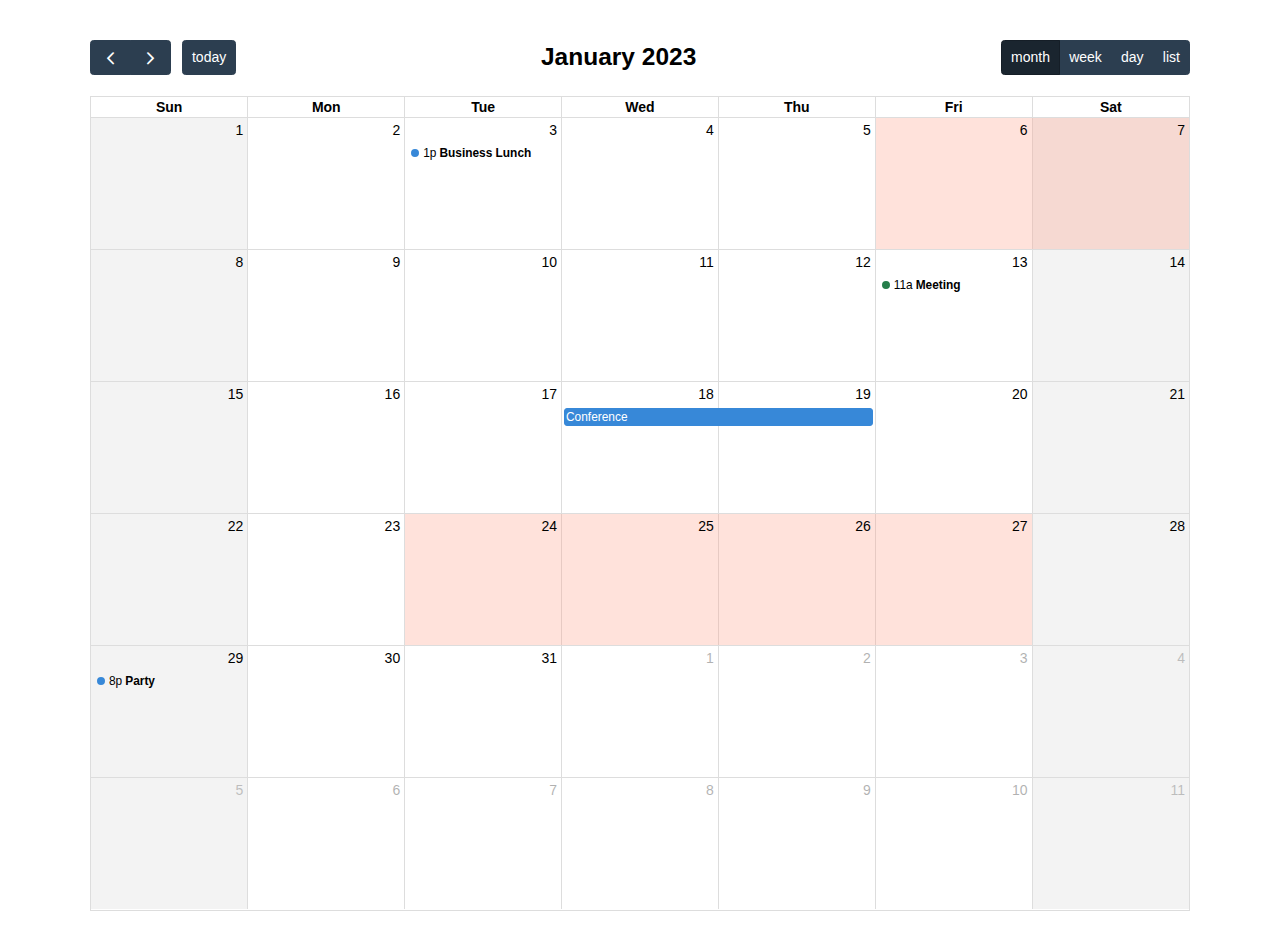
<file: journal/journal/static/js/fullcalendar-6.1.6/examples/background-events.html>
<!DOCTYPE html>
<html>
<head>
<meta charset='utf-8' />
<script src='../dist/index.global.js'></script>
<script>

  document.addEventListener('DOMContentLoaded', function() {
    var calendarEl = document.getElementById('calendar');

    var calendar = new FullCalendar.Calendar(calendarEl, {
      headerToolbar: {
        left: 'prev,next today',
        center: 'title',
        right: 'dayGridMonth,timeGridWeek,timeGridDay,listMonth'
      },
      initialDate: '2023-01-12',
      navLinks: true, // can click day/week names to navigate views
      businessHours: true, // display business hours
      editable: true,
      selectable: true,
      events: [
        {
          title: 'Business Lunch',
          start: '2023-01-03T13:00:00',
          constraint: 'businessHours'
        },
        {
          title: 'Meeting',
          start: '2023-01-13T11:00:00',
          constraint: 'availableForMeeting', // defined below
          color: '#257e4a'
        },
        {
          title: 'Conference',
            
          start: '2023-01-18',
          end: '2023-01-20'
        },
        {
          title: 'Party',
          start: '2023-01-29T20:00:00'
        },

        // areas where "Meeting" must be dropped
        {
          groupId: 'availableForMeeting',
          start: '2023-01-11T10:00:00',
          end: '2023-01-11T16:00:00',
          display: 'background'
        },
        {
          groupId: 'availableForMeeting',
          start: '2023-01-13T10:00:00',
          end: '2023-01-13T16:00:00',
          display: 'background'
        },

        // red areas where no events can be dropped
        {
          start: '2023-01-24',
          end: '2023-01-28',
          overlap: false,
          display: 'background',
          color: '#ff9f89'
        },
        {
          start: '2023-01-06',
          end: '2023-01-08',
          overlap: false,
          display: 'background',
          color: '#ff9f89'
        }
      ]
    });

    calendar.render();
  });

</script>
<style>

  body {
    margin: 40px 10px;
    padding: 0;
    font-family: Arial, Helvetica Neue, Helvetica, sans-serif;
    font-size: 14px;
  }

  #calendar {
    max-width: 1100px;
    margin: 0 auto;
  }

</style>
</head>
<body>

  <div id='calendar'></div>

</body>
</html>
</file>
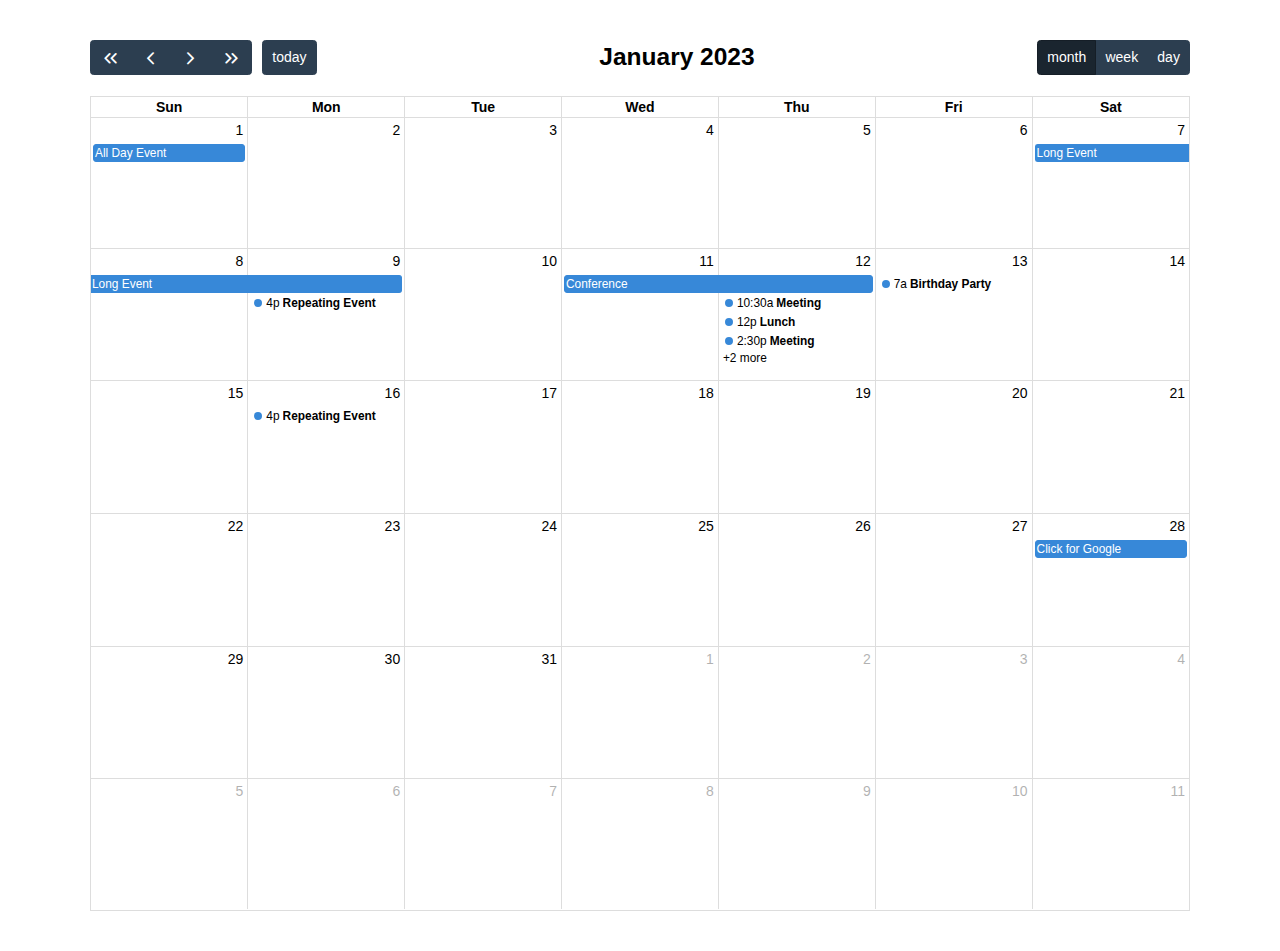
<file: journal/journal/static/js/fullcalendar-6.1.6/examples/daygrid-views.html>
<!DOCTYPE html>
<html>
<head>
<meta charset='utf-8' />
<script src='../dist/index.global.js'></script>
<script>

  document.addEventListener('DOMContentLoaded', function() {
    var calendarEl = document.getElementById('calendar');

    var calendar = new FullCalendar.Calendar(calendarEl, {
      headerToolbar: {
        left: 'prevYear,prev,next,nextYear today',
        center: 'title',
        right: 'dayGridMonth,dayGridWeek,dayGridDay'
      },
      initialDate: '2023-01-12',
      navLinks: true, // can click day/week names to navigate views
      editable: true,
      dayMaxEvents: true, // allow "more" link when too many events
      events: [
        {
          title: 'All Day Event',
          start: '2023-01-01'
        },
        {
          title: 'Long Event',
          start: '2023-01-07',
          end: '2023-01-10'
        },
        {
          groupId: 999,
          title: 'Repeating Event',
          start: '2023-01-09T16:00:00'
        },
        {
          groupId: 999,
          title: 'Repeating Event',
          start: '2023-01-16T16:00:00'
        },
        {
          title: 'Conference',
          start: '2023-01-11',
          end: '2023-01-13'
        },
        {
          title: 'Meeting',
          start: '2023-01-12T10:30:00',
          end: '2023-01-12T12:30:00'
        },
        {
          title: 'Lunch',
          start: '2023-01-12T12:00:00'
        },
        {
          title: 'Meeting',
          start: '2023-01-12T14:30:00'
        },
        {
          title: 'Happy Hour',
          start: '2023-01-12T17:30:00'
        },
        {
          title: 'Dinner',
          start: '2023-01-12T20:00:00'
        },
        {
          title: 'Birthday Party',
          start: '2023-01-13T07:00:00'
        },
        {
          title: 'Click for Google',
          url: 'http://google.com/',
          start: '2023-01-28'
        }
      ]
    });

    calendar.render();
  });

</script>
<style>

  body {
    margin: 40px 10px;
    padding: 0;
    font-family: Arial, Helvetica Neue, Helvetica, sans-serif;
    font-size: 14px;
  }

  #calendar {
    max-width: 1100px;
    margin: 0 auto;
  }

</style>
</head>
<body>

  <div id='calendar'></div>

</body>
</html>
</file>
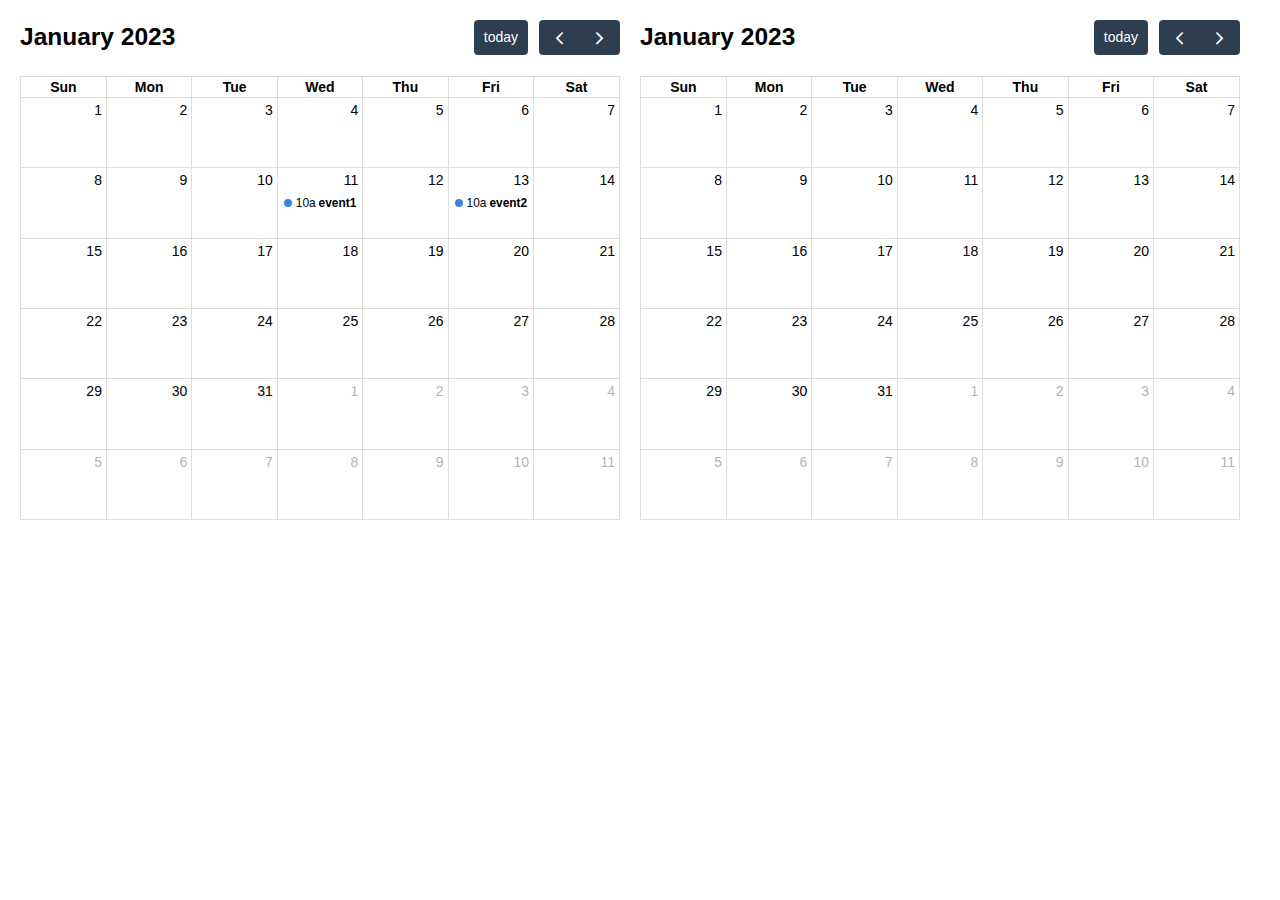
<file: journal/journal/static/js/fullcalendar-6.1.6/examples/external-dragging-2cals.html>
<!DOCTYPE html>
<html>
<head>
<meta charset='utf-8' />
<script src='../dist/index.global.js'></script>
<script>

  document.addEventListener('DOMContentLoaded', function() {
    var srcCalendarEl = document.getElementById('source-calendar');
    var destCalendarEl = document.getElementById('destination-calendar');

    var srcCalendar = new FullCalendar.Calendar(srcCalendarEl, {
      editable: true,
      initialDate: '2023-01-12',
      events: [
        {
          title: 'event1',
          start: '2023-01-11T10:00:00',
          end: '2023-01-11T16:00:00'
        },
        {
          title: 'event2',
          start: '2023-01-13T10:00:00',
          end: '2023-01-13T16:00:00'
        }
      ],
      eventLeave: function(info) {
        console.log('event left!', info.event);
      }
    });

    var destCalendar = new FullCalendar.Calendar(destCalendarEl, {
      initialDate: '2023-01-12',
      editable: true,
      droppable: true, // will let it receive events!
      eventReceive: function(info) {
        console.log('event received!', info.event);
      }
    });

    srcCalendar.render();
    destCalendar.render();
  });

</script>
<style>

  body {
    margin: 20px 0 0 20px;
    font-size: 14px;
    font-family: Arial, Helvetica Neue, Helvetica, sans-serif;
  }

  #source-calendar,
  #destination-calendar {
    float: left;
    width: 600px;
    margin: 0 20px 20px 0;
  }

</style>
</head>
<body>

  <div id='source-calendar'></div>
  <div id='destination-calendar'></div>

</body>
</html>
</file>
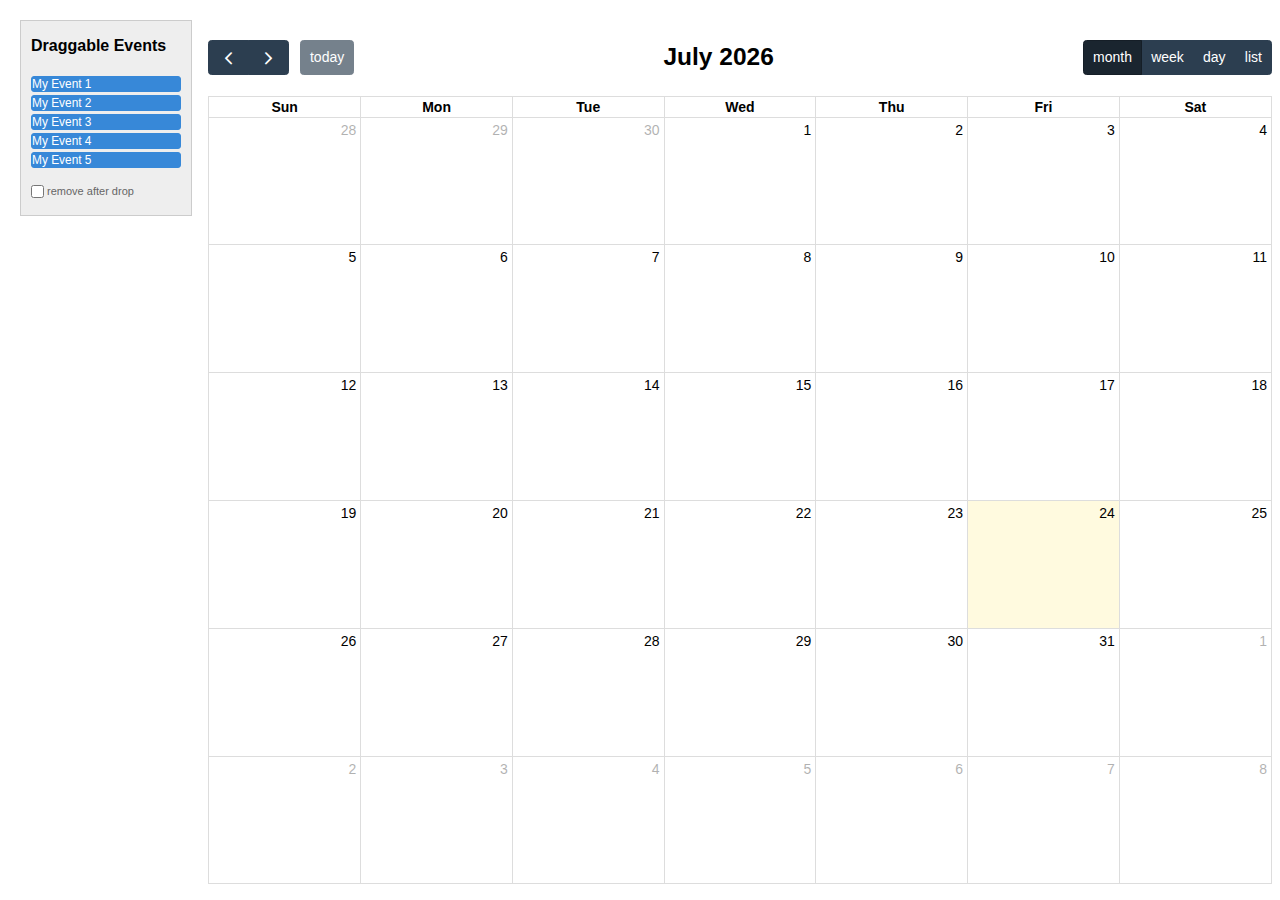
<file: journal/journal/static/js/fullcalendar-6.1.6/examples/external-dragging-builtin.html>
<!DOCTYPE html>
<html>
<head>
<meta charset='utf-8' />
<script src='../dist/index.global.js'></script>
<script>

  document.addEventListener('DOMContentLoaded', function() {

    /* initialize the external events
    -----------------------------------------------------------------*/

    var containerEl = document.getElementById('external-events-list');
    new FullCalendar.Draggable(containerEl, {
      itemSelector: '.fc-event',
      eventData: function(eventEl) {
        return {
          title: eventEl.innerText.trim()
        }
      }
    });

    //// the individual way to do it
    // var containerEl = document.getElementById('external-events-list');
    // var eventEls = Array.prototype.slice.call(
    //   containerEl.querySelectorAll('.fc-event')
    // );
    // eventEls.forEach(function(eventEl) {
    //   new FullCalendar.Draggable(eventEl, {
    //     eventData: {
    //       title: eventEl.innerText.trim(),
    //     }
    //   });
    // });

    /* initialize the calendar
    -----------------------------------------------------------------*/

    var calendarEl = document.getElementById('calendar');
    var calendar = new FullCalendar.Calendar(calendarEl, {
      headerToolbar: {
        left: 'prev,next today',
        center: 'title',
        right: 'dayGridMonth,timeGridWeek,timeGridDay,listWeek'
      },
      editable: true,
      droppable: true, // this allows things to be dropped onto the calendar
      drop: function(arg) {
        // is the "remove after drop" checkbox checked?
        if (document.getElementById('drop-remove').checked) {
          // if so, remove the element from the "Draggable Events" list
          arg.draggedEl.parentNode.removeChild(arg.draggedEl);
        }
      }
    });
    calendar.render();

  });

</script>
<style>

  body {
    margin-top: 40px;
    font-size: 14px;
    font-family: Arial, Helvetica Neue, Helvetica, sans-serif;
  }

  #external-events {
    position: fixed;
    left: 20px;
    top: 20px;
    width: 150px;
    padding: 0 10px;
    border: 1px solid #ccc;
    background: #eee;
    text-align: left;
  }

  #external-events h4 {
    font-size: 16px;
    margin-top: 0;
    padding-top: 1em;
  }

  #external-events .fc-event {
    margin: 3px 0;
    cursor: move;
  }

  #external-events p {
    margin: 1.5em 0;
    font-size: 11px;
    color: #666;
  }

  #external-events p input {
    margin: 0;
    vertical-align: middle;
  }

  #calendar-wrap {
    margin-left: 200px;
  }

  #calendar {
    max-width: 1100px;
    margin: 0 auto;
  }

</style>
</head>
<body>
  <div id='wrap'>

    <div id='external-events'>
      <h4>Draggable Events</h4>

      <div id='external-events-list'>
        <div class='fc-event fc-h-event fc-daygrid-event fc-daygrid-block-event'>
          <div class='fc-event-main'>My Event 1</div>
        </div>
        <div class='fc-event fc-h-event fc-daygrid-event fc-daygrid-block-event'>
          <div class='fc-event-main'>My Event 2</div>
        </div>
        <div class='fc-event fc-h-event fc-daygrid-event fc-daygrid-block-event'>
          <div class='fc-event-main'>My Event 3</div>
        </div>
        <div class='fc-event fc-h-event fc-daygrid-event fc-daygrid-block-event'>
          <div class='fc-event-main'>My Event 4</div>
        </div>
        <div class='fc-event fc-h-event fc-daygrid-event fc-daygrid-block-event'>
          <div class='fc-event-main'>My Event 5</div>
        </div>
      </div>

      <p>
        <input type='checkbox' id='drop-remove' />
        <label for='drop-remove'>remove after drop</label>
      </p>
    </div>

    <div id='calendar-wrap'>
      <div id='calendar'></div>
    </div>

  </div>
</body>
</html>
</file>
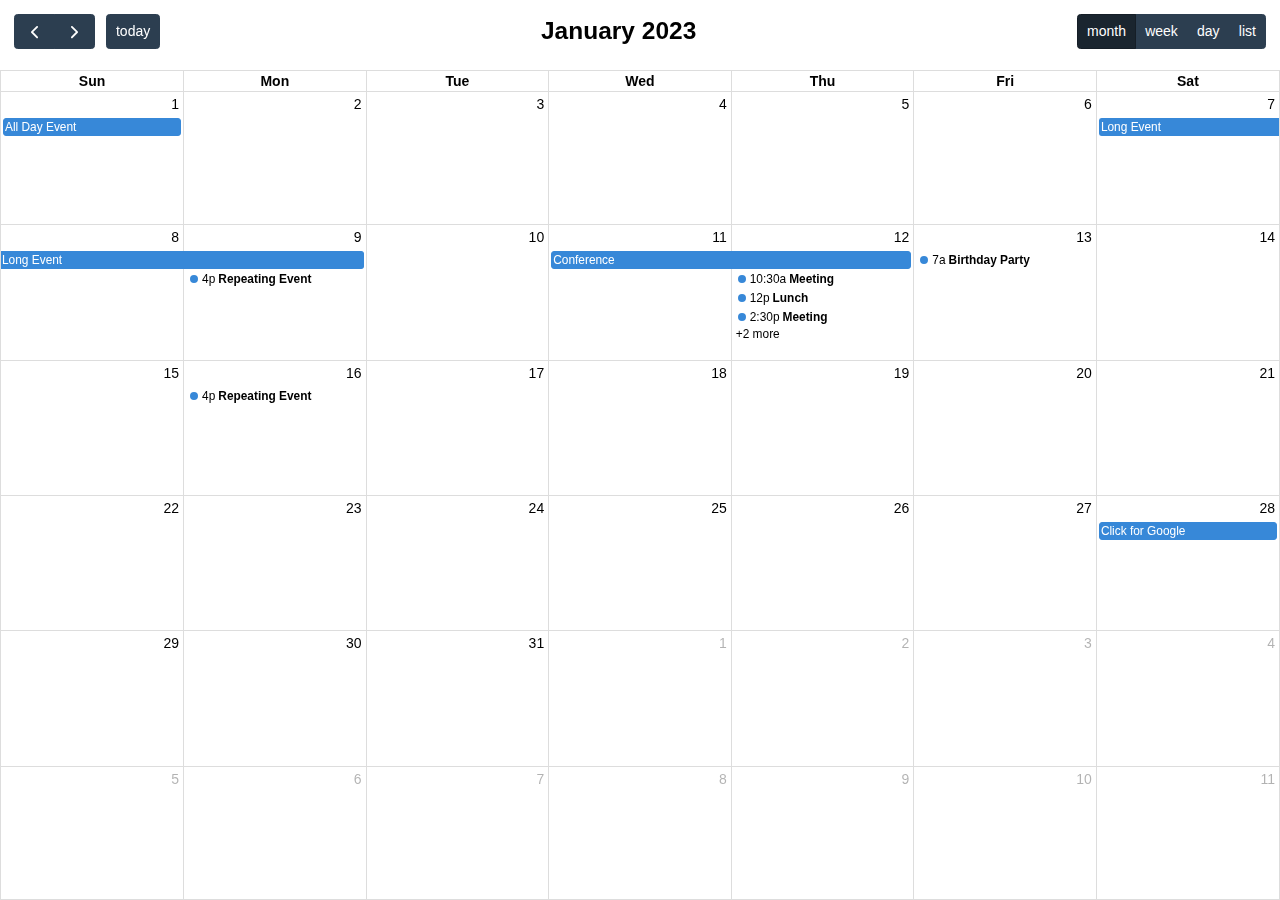
<file: journal/journal/static/js/fullcalendar-6.1.6/examples/full-height.html>
<!DOCTYPE html>
<html>
<head>
<meta charset='utf-8' />
<script src='../dist/index.global.js'></script>
<script>

  document.addEventListener('DOMContentLoaded', function() {
    var calendarEl = document.getElementById('calendar');

    var calendar = new FullCalendar.Calendar(calendarEl, {
      height: '100%',
      expandRows: true,
      slotMinTime: '08:00',
      slotMaxTime: '20:00',
      headerToolbar: {
        left: 'prev,next today',
        center: 'title',
        right: 'dayGridMonth,timeGridWeek,timeGridDay,listWeek'
      },
      initialView: 'dayGridMonth',
      initialDate: '2023-01-12',
      navLinks: true, // can click day/week names to navigate views
      editable: true,
      selectable: true,
      nowIndicator: true,
      dayMaxEvents: true, // allow "more" link when too many events
      events: [
        {
          title: 'All Day Event',
          start: '2023-01-01',
        },
        {
          title: 'Long Event',
          start: '2023-01-07',
          end: '2023-01-10'
        },
        {
          groupId: 999,
          title: 'Repeating Event',
          start: '2023-01-09T16:00:00'
        },
        {
          groupId: 999,
          title: 'Repeating Event',
          start: '2023-01-16T16:00:00'
        },
        {
          title: 'Conference',
          start: '2023-01-11',
          end: '2023-01-13'
        },
        {
          title: 'Meeting',
          start: '2023-01-12T10:30:00',
          end: '2023-01-12T12:30:00'
        },
        {
          title: 'Lunch',
          start: '2023-01-12T12:00:00'
        },
        {
          title: 'Meeting',
          start: '2023-01-12T14:30:00'
        },
        {
          title: 'Happy Hour',
          start: '2023-01-12T17:30:00'
        },
        {
          title: 'Dinner',
          start: '2023-01-12T20:00:00'
        },
        {
          title: 'Birthday Party',
          start: '2023-01-13T07:00:00'
        },
        {
          title: 'Click for Google',
          url: 'http://google.com/',
          start: '2023-01-28'
        }
      ]
    });

    calendar.render();
  });

</script>
<style>

  html, body {
    overflow: hidden; /* don't do scrollbars */
    font-family: Arial, Helvetica Neue, Helvetica, sans-serif;
    font-size: 14px;
  }

  #calendar-container {
    position: fixed;
    top: 0;
    left: 0;
    right: 0;
    bottom: 0;
  }

  .fc-header-toolbar {
    /*
    the calendar will be butting up against the edges,
    but let's scoot in the header's buttons
    */
    padding-top: 1em;
    padding-left: 1em;
    padding-right: 1em;
  }

</style>
</head>
<body>

  <div id='calendar-container'>
    <div id='calendar'></div>
  </div>

</body>
</html>
</file>
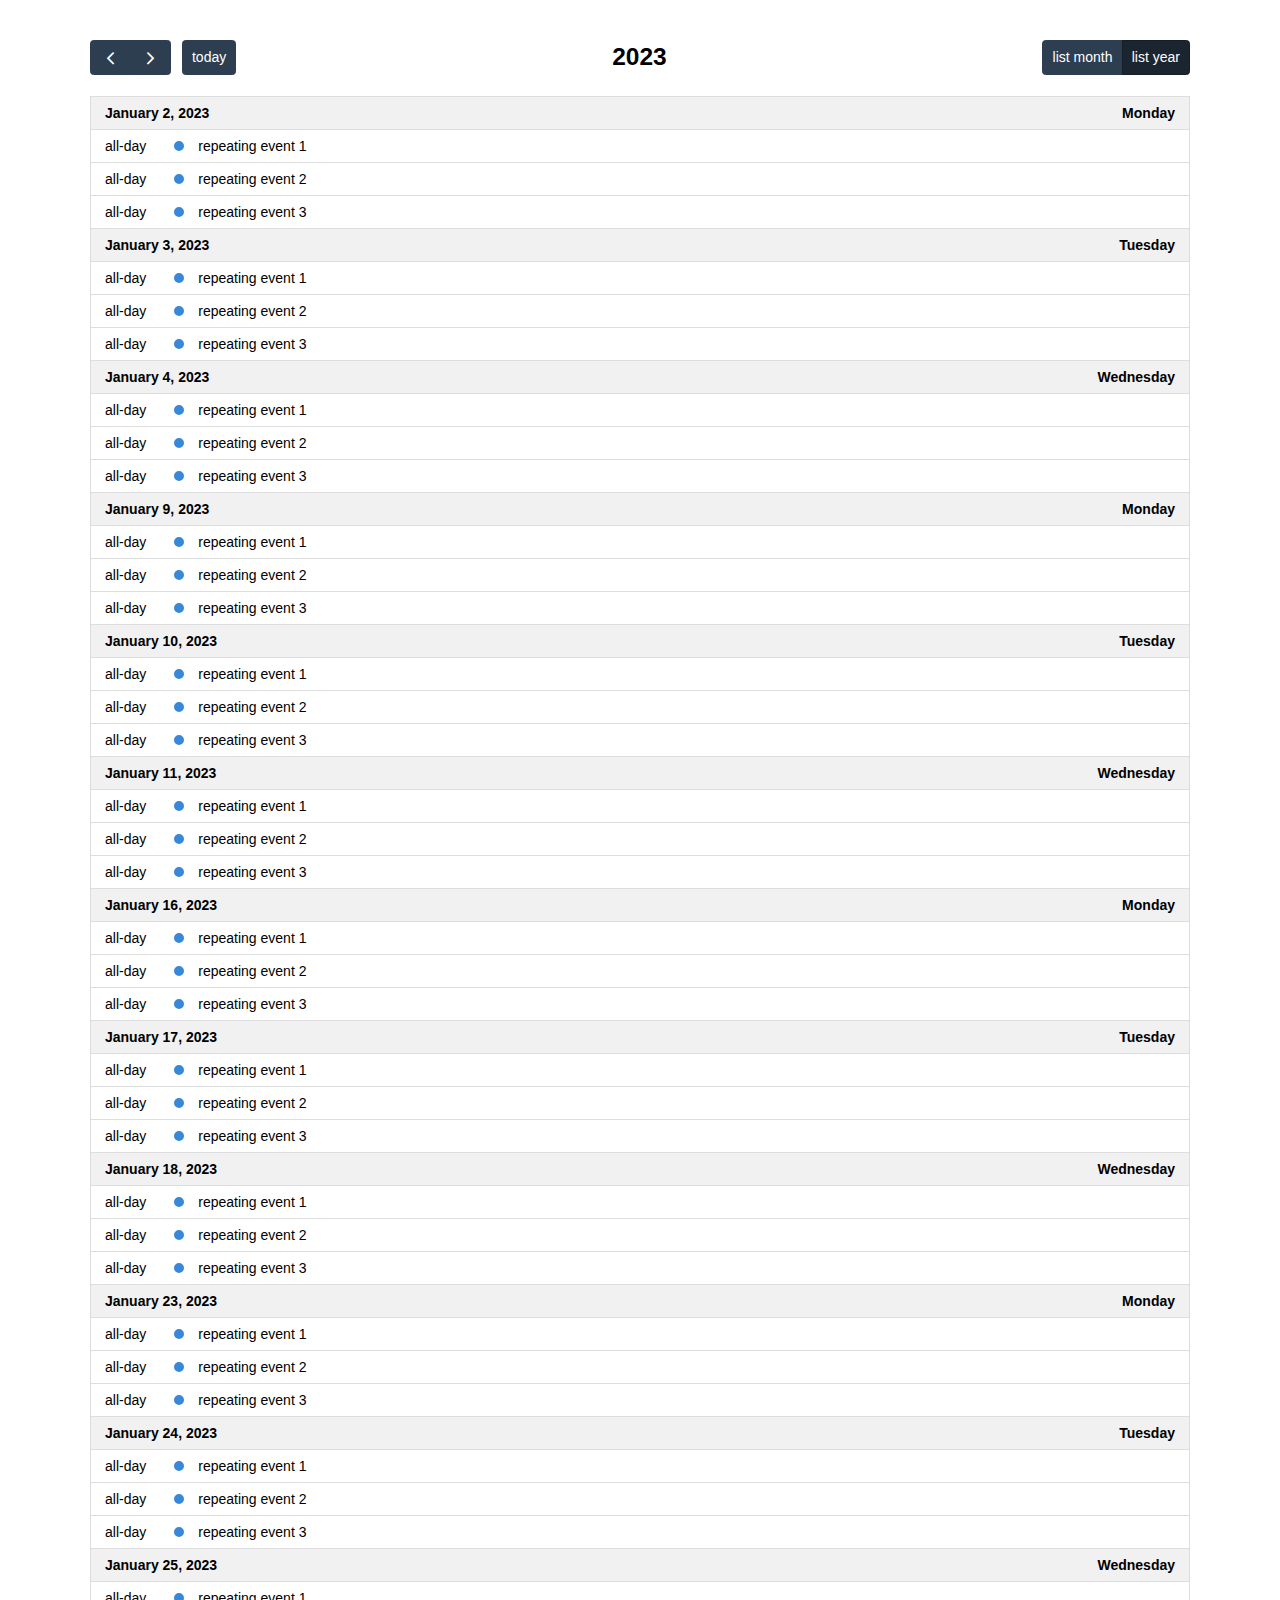
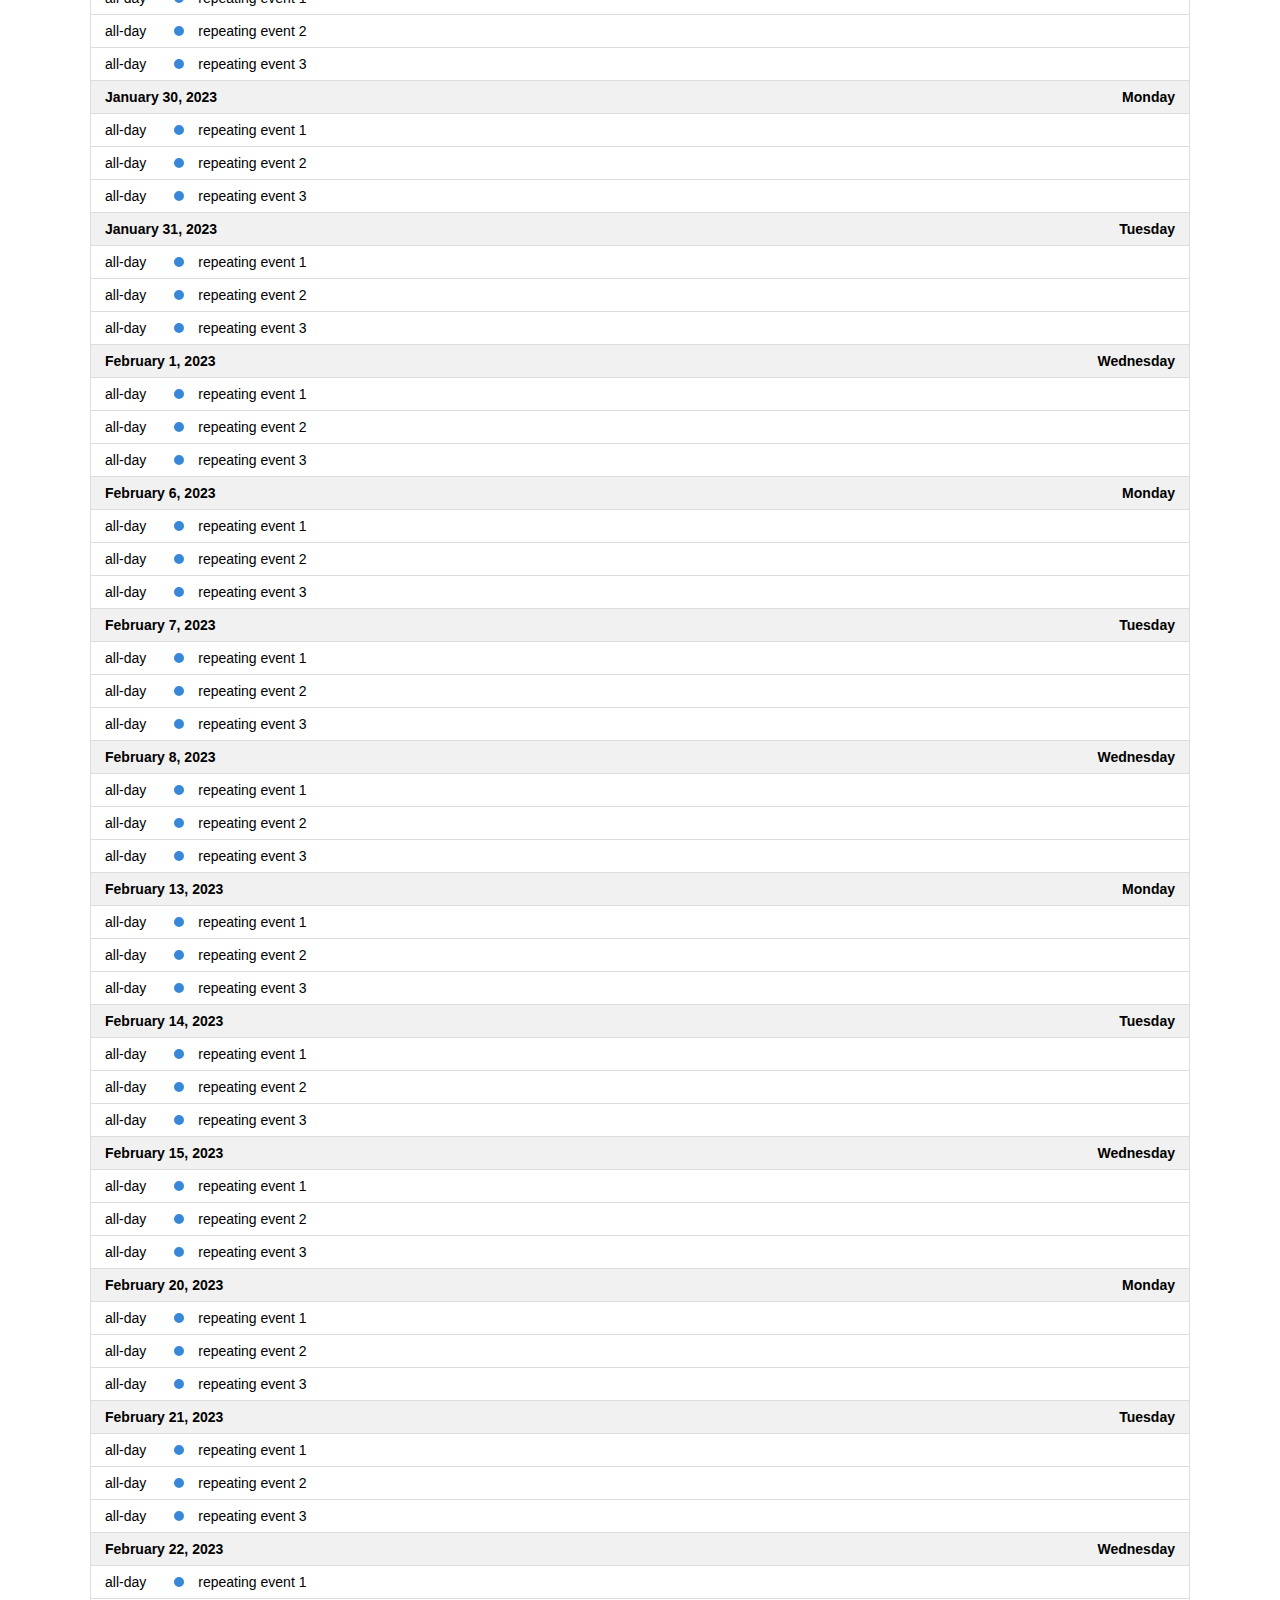
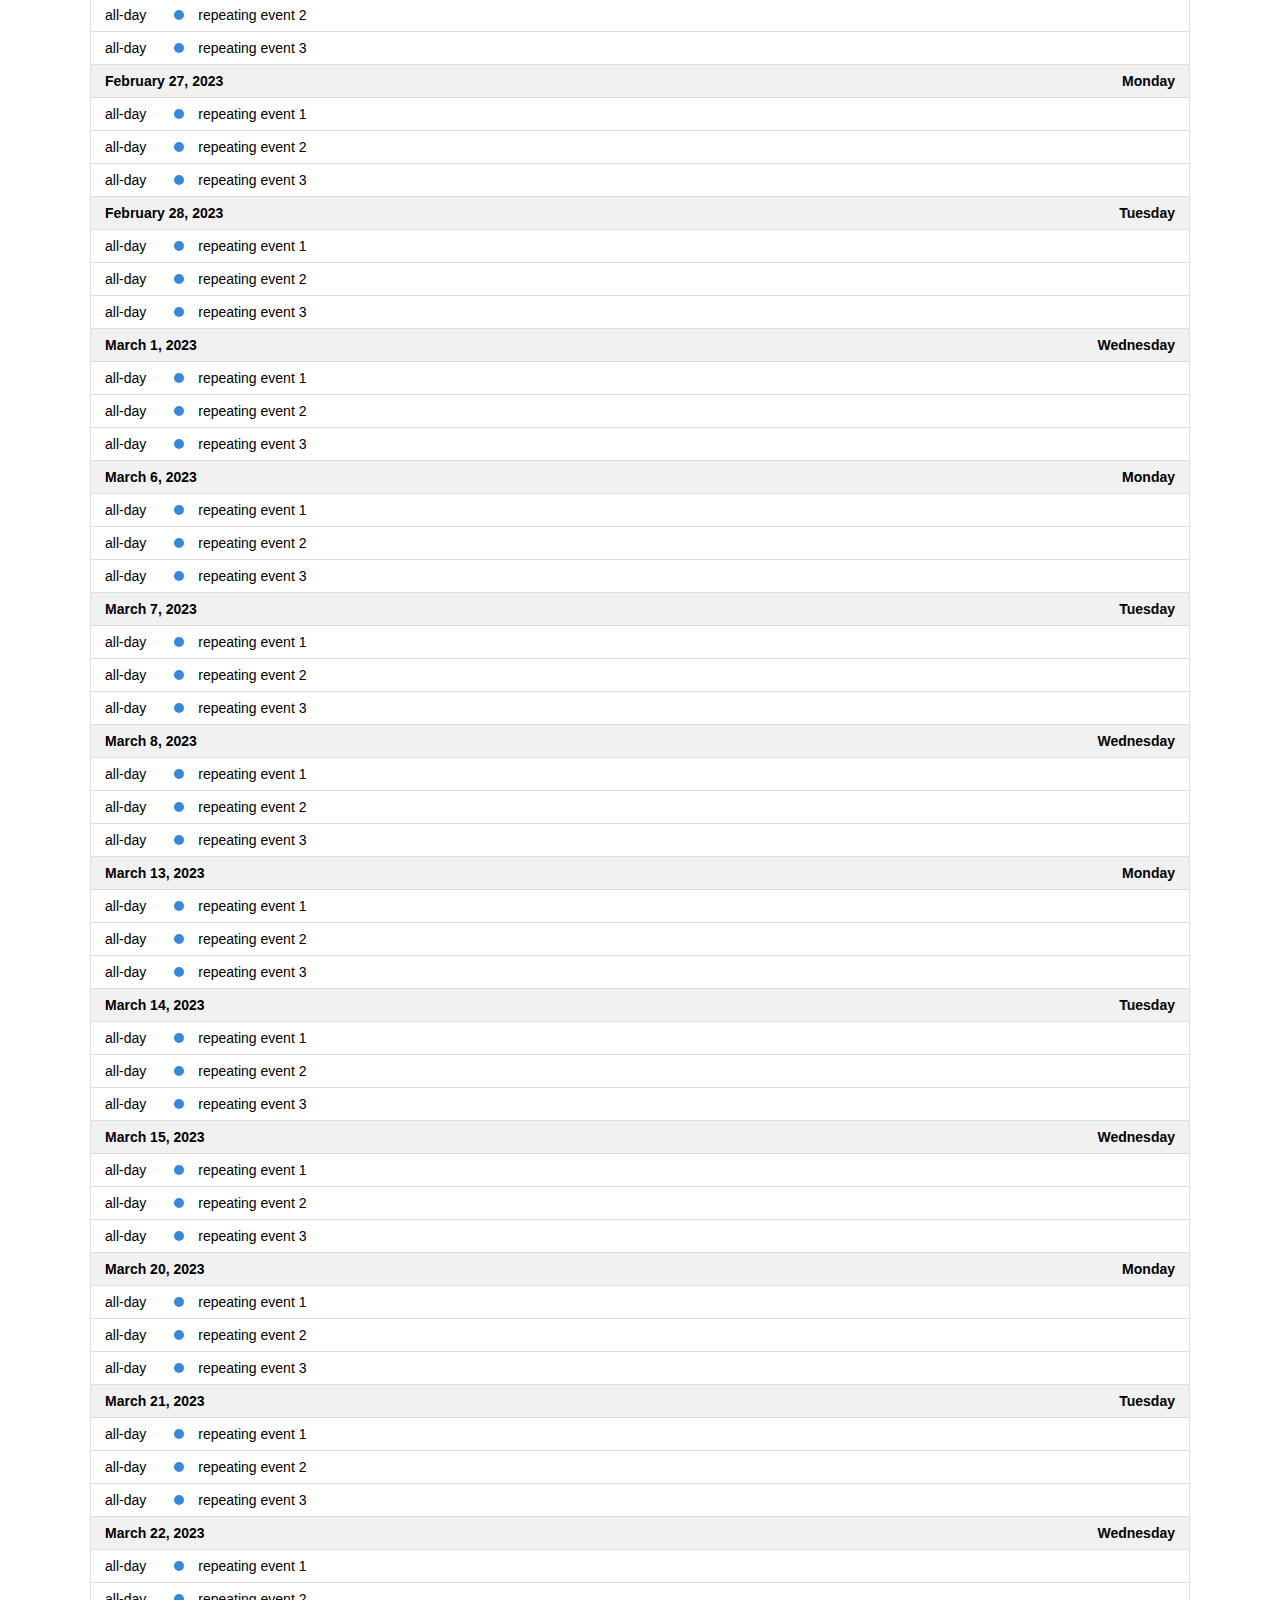
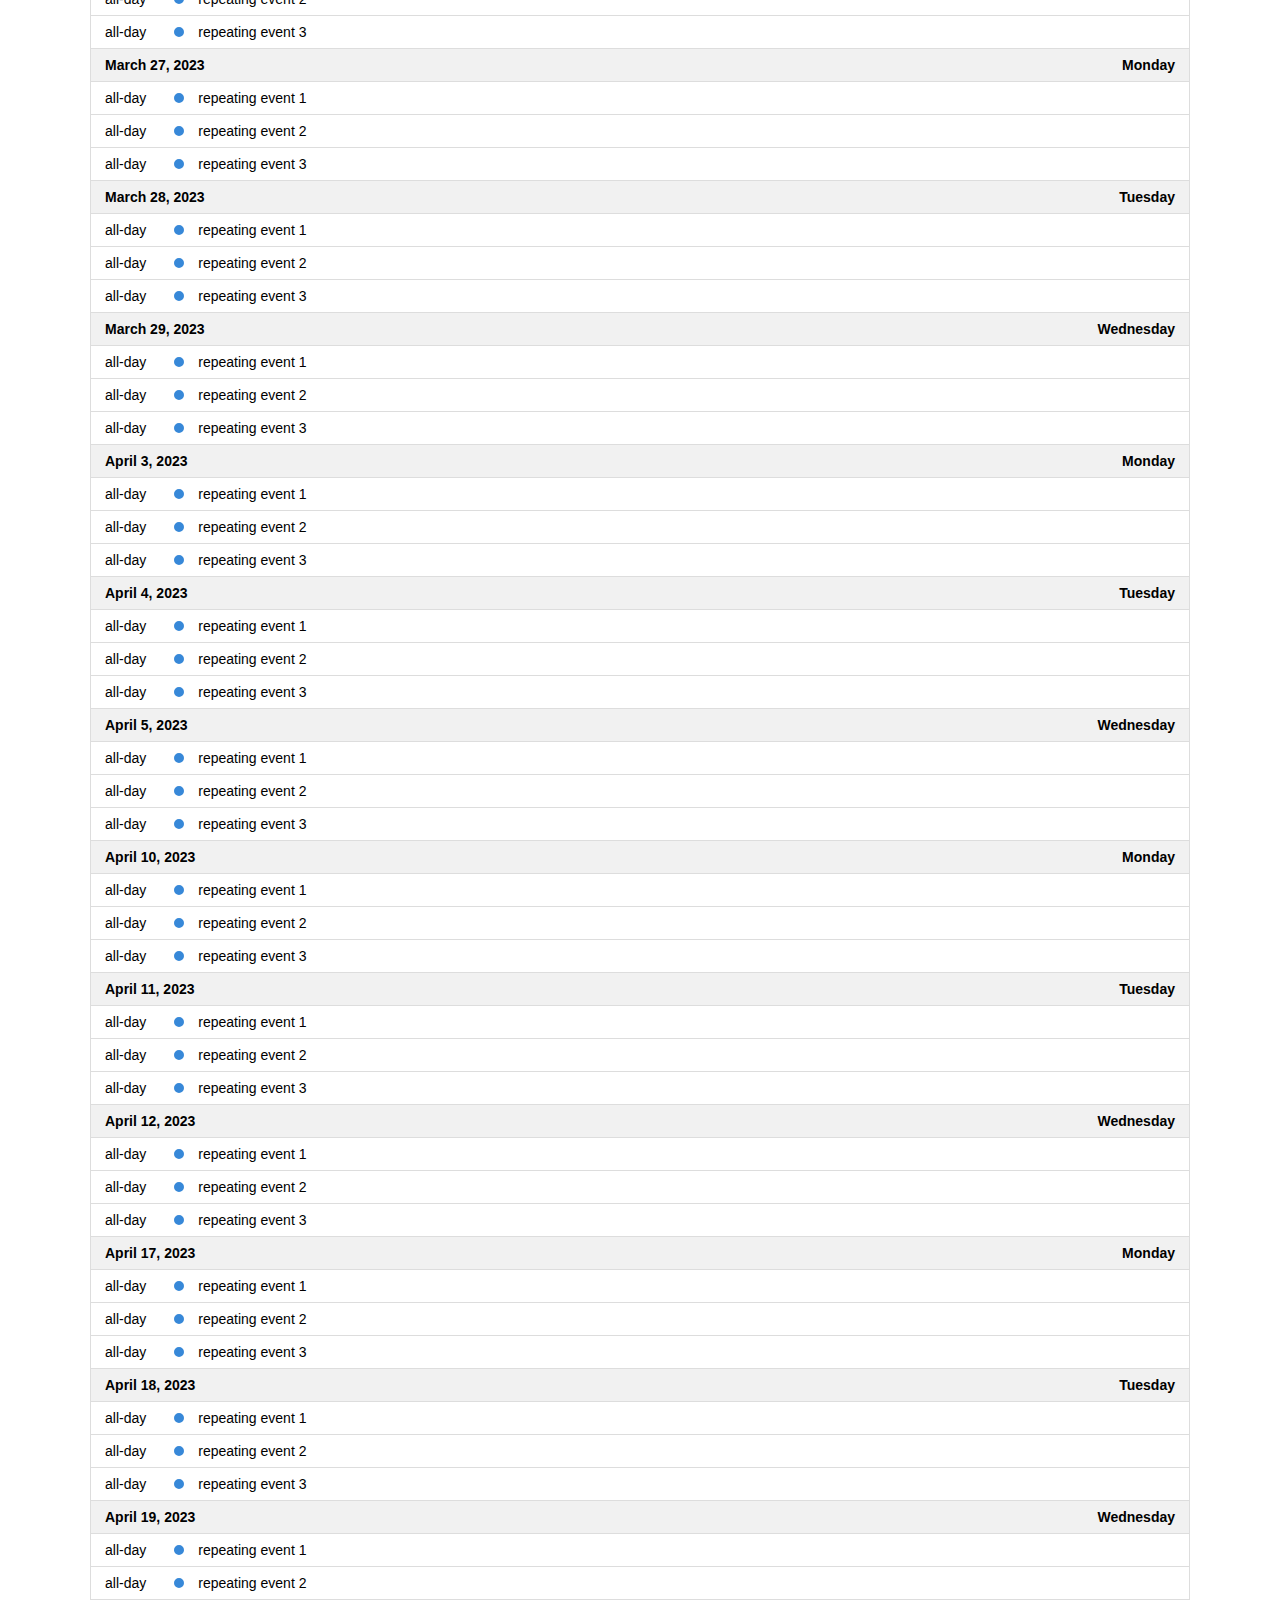
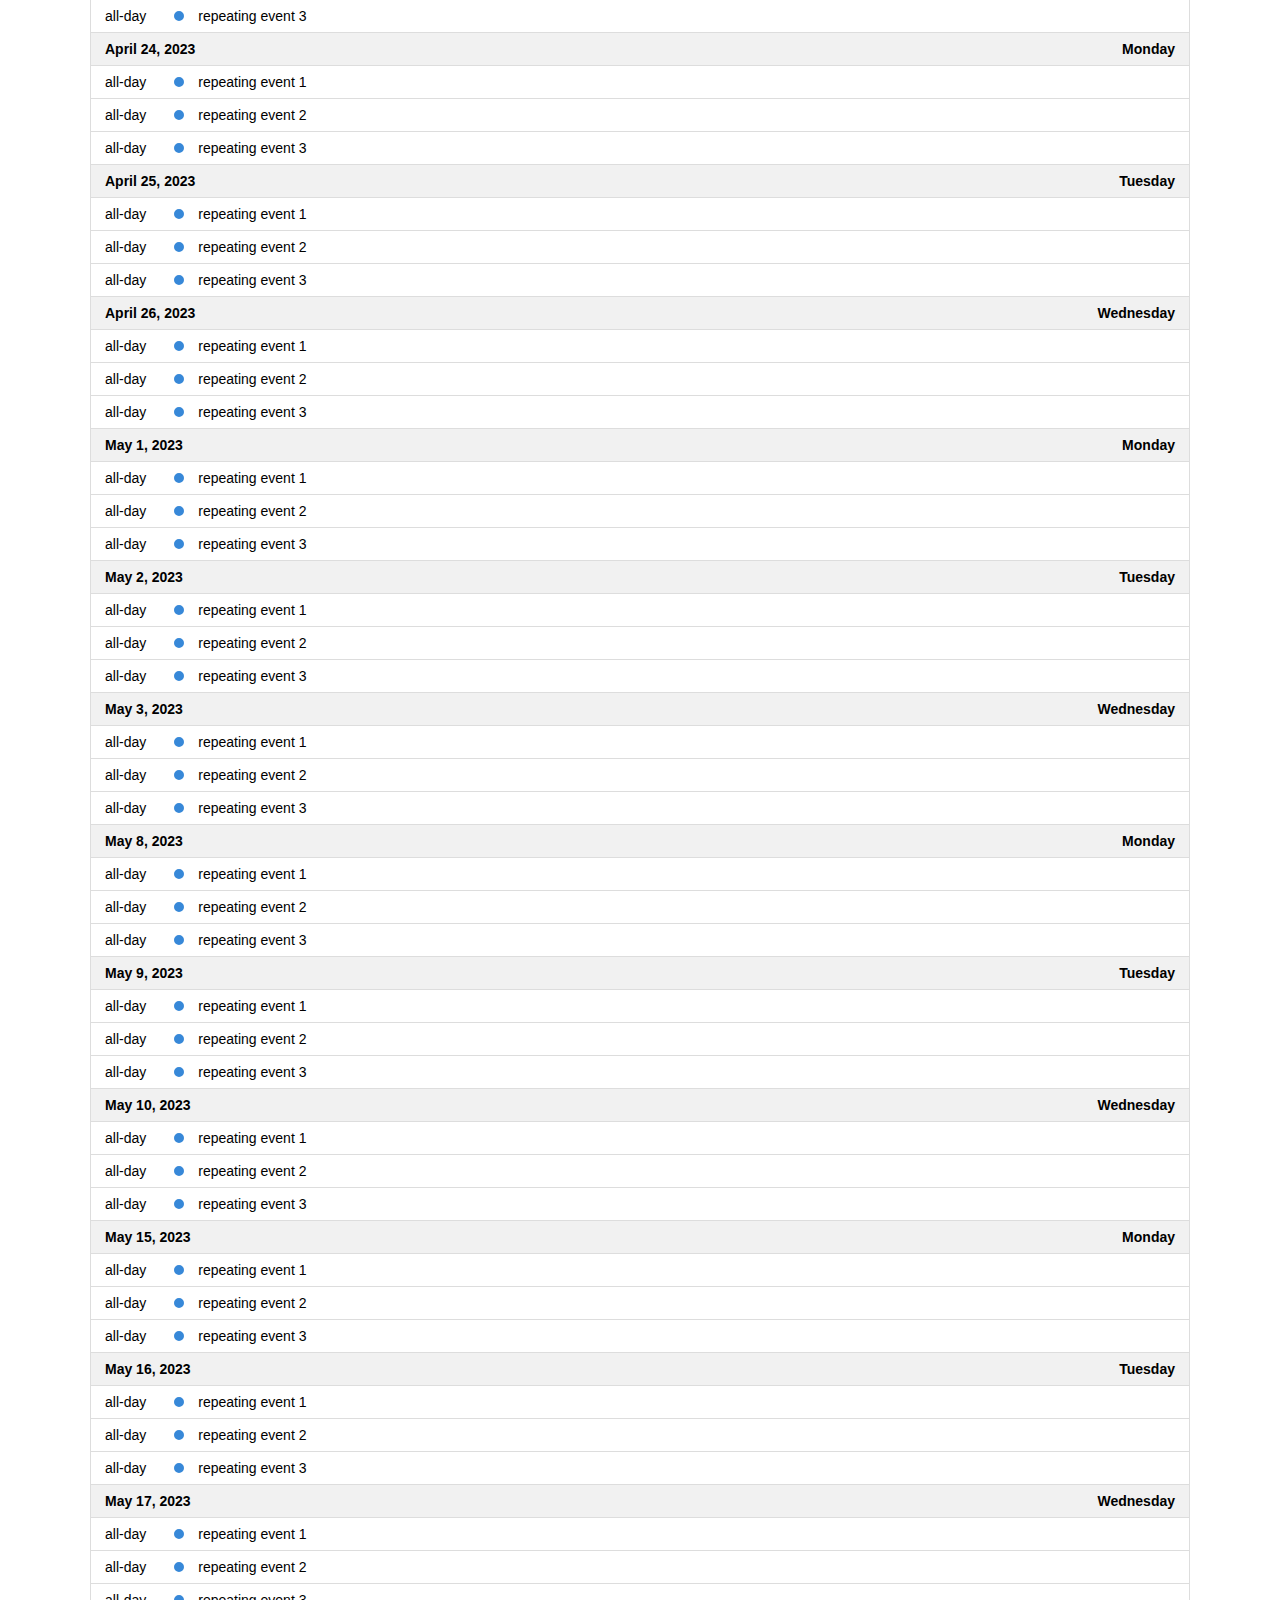
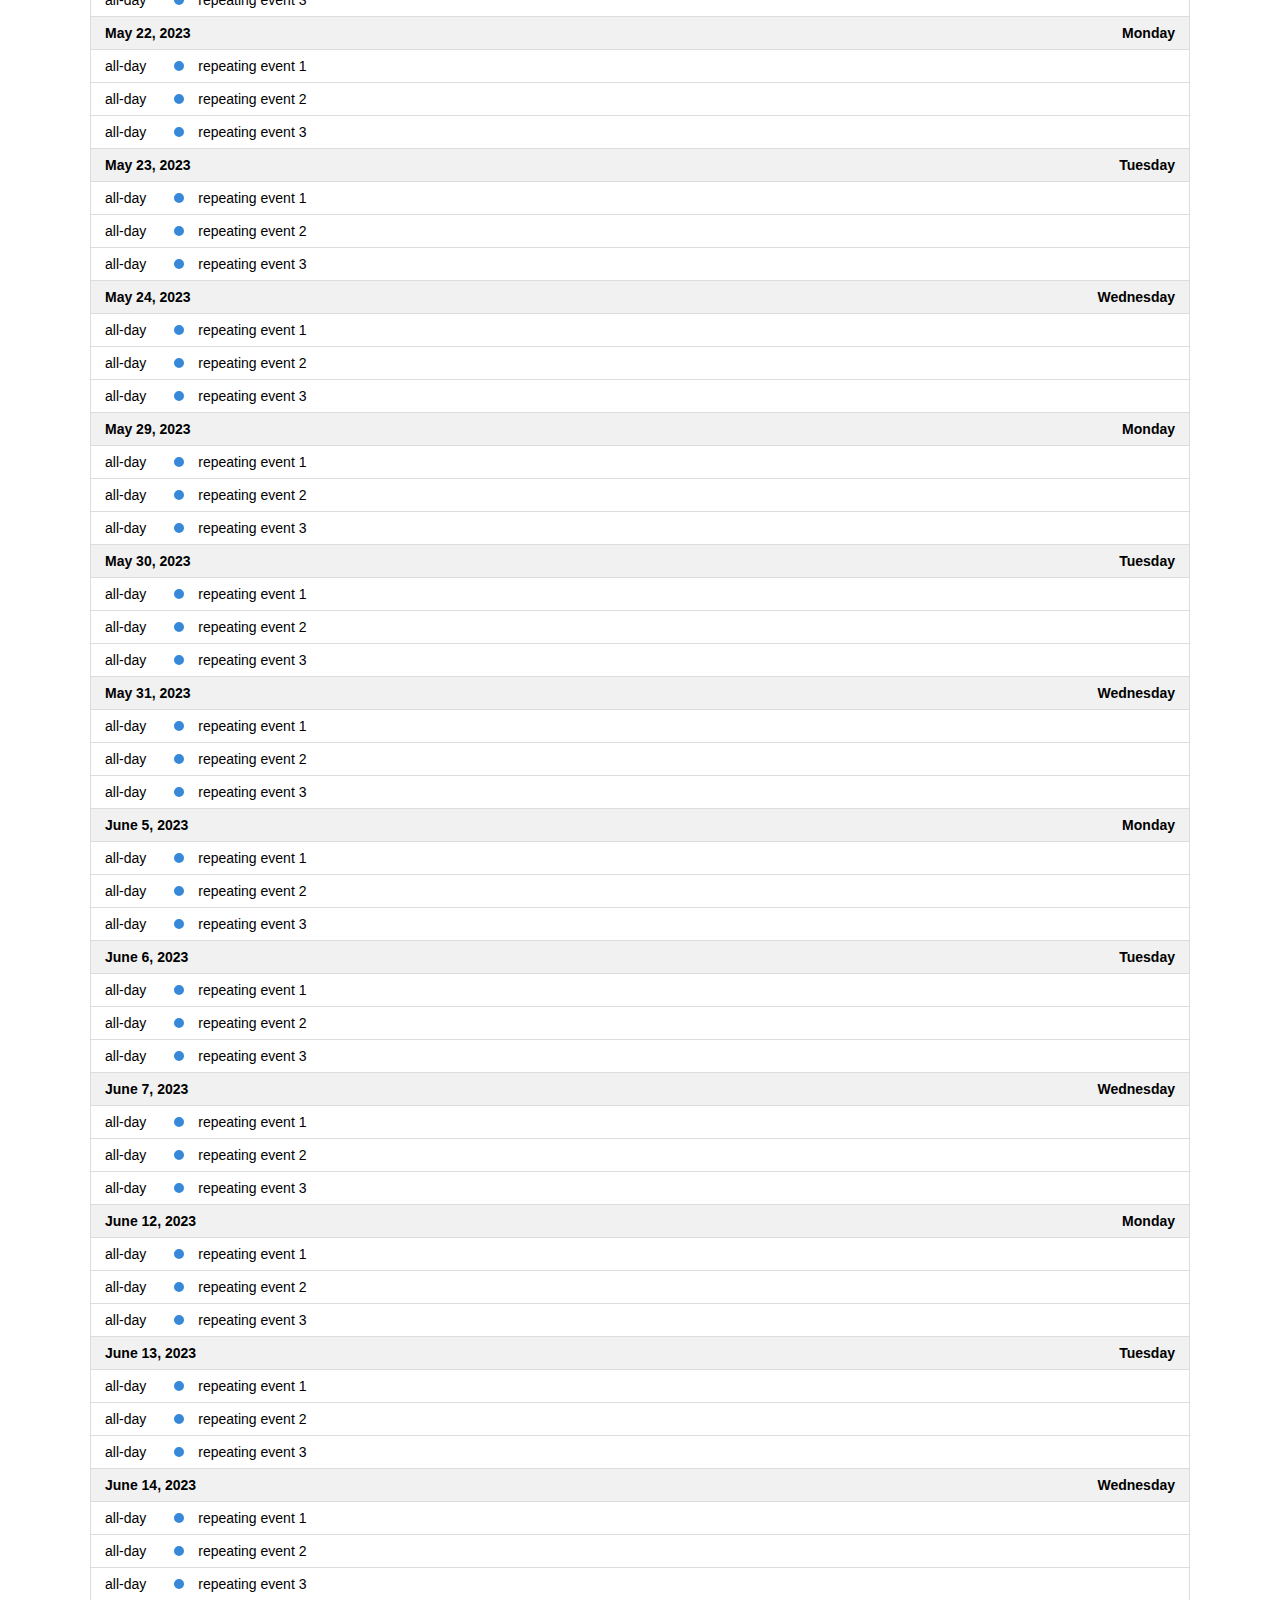
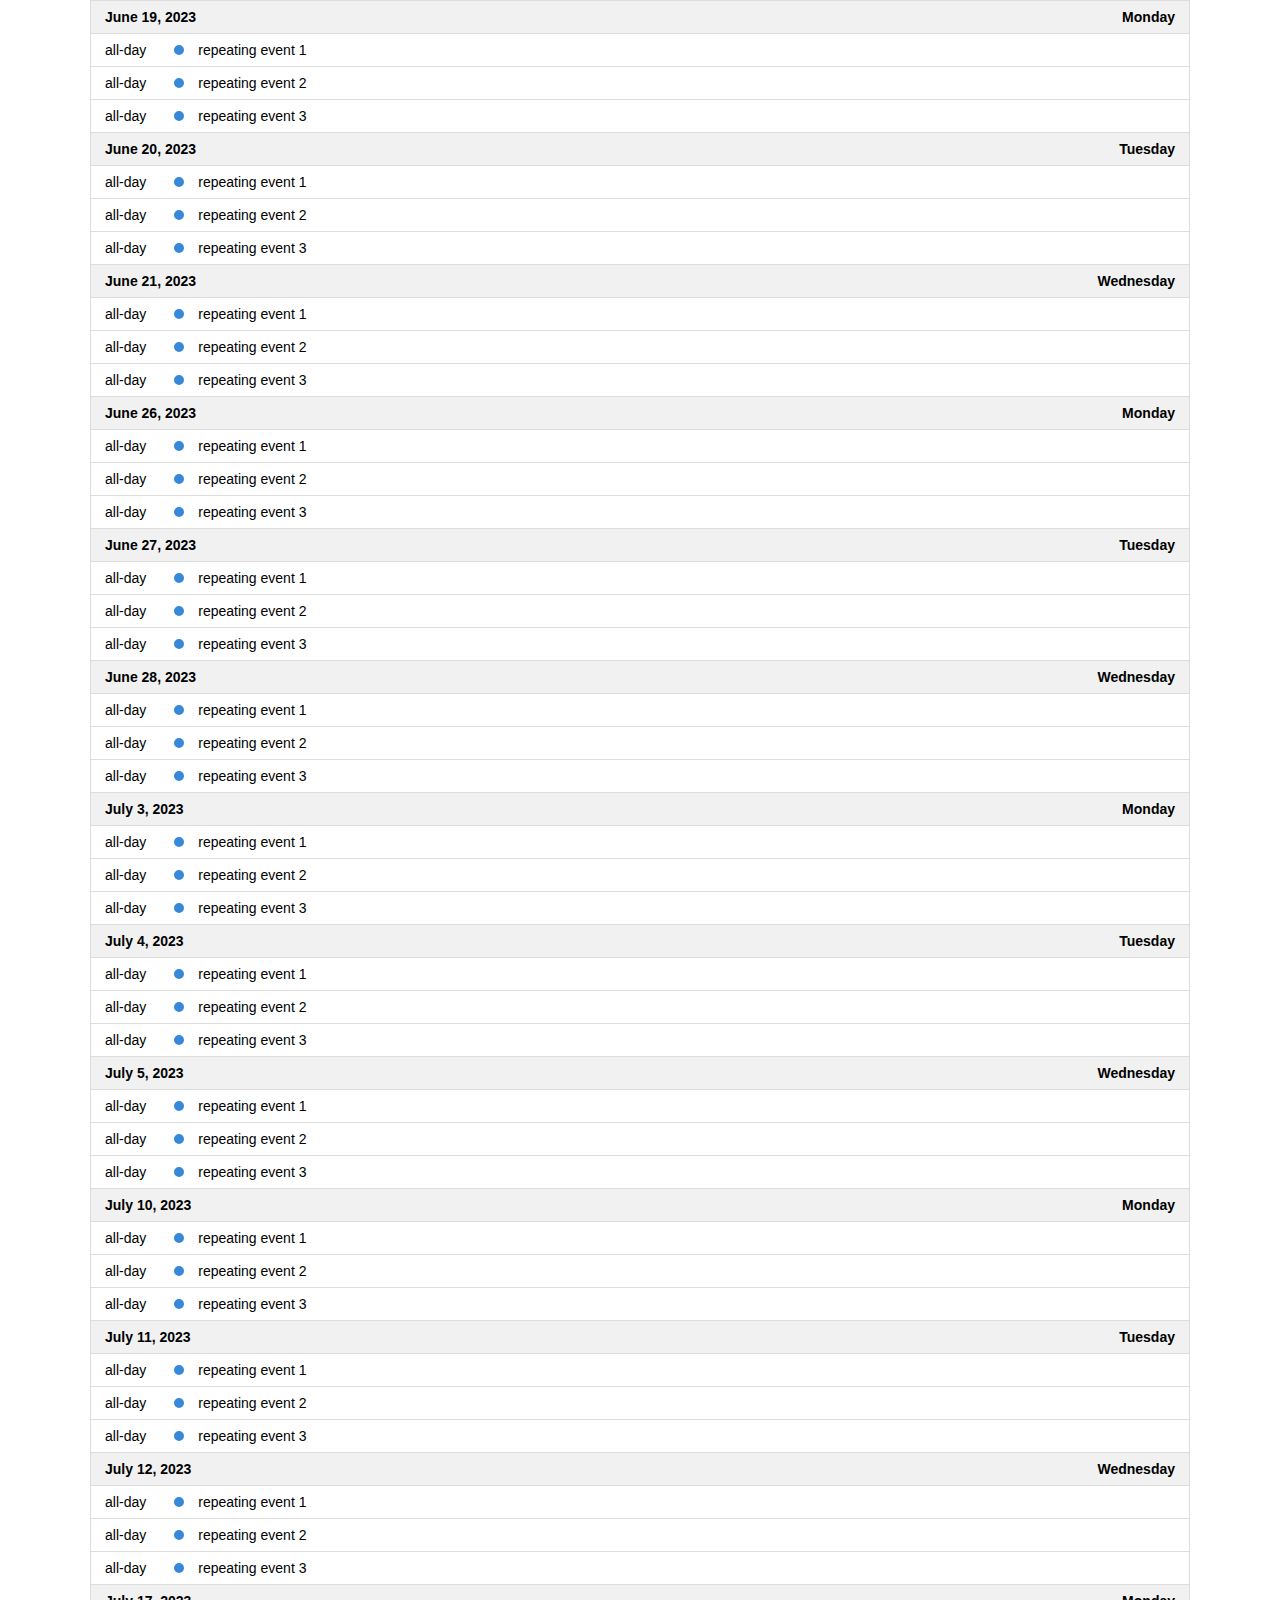
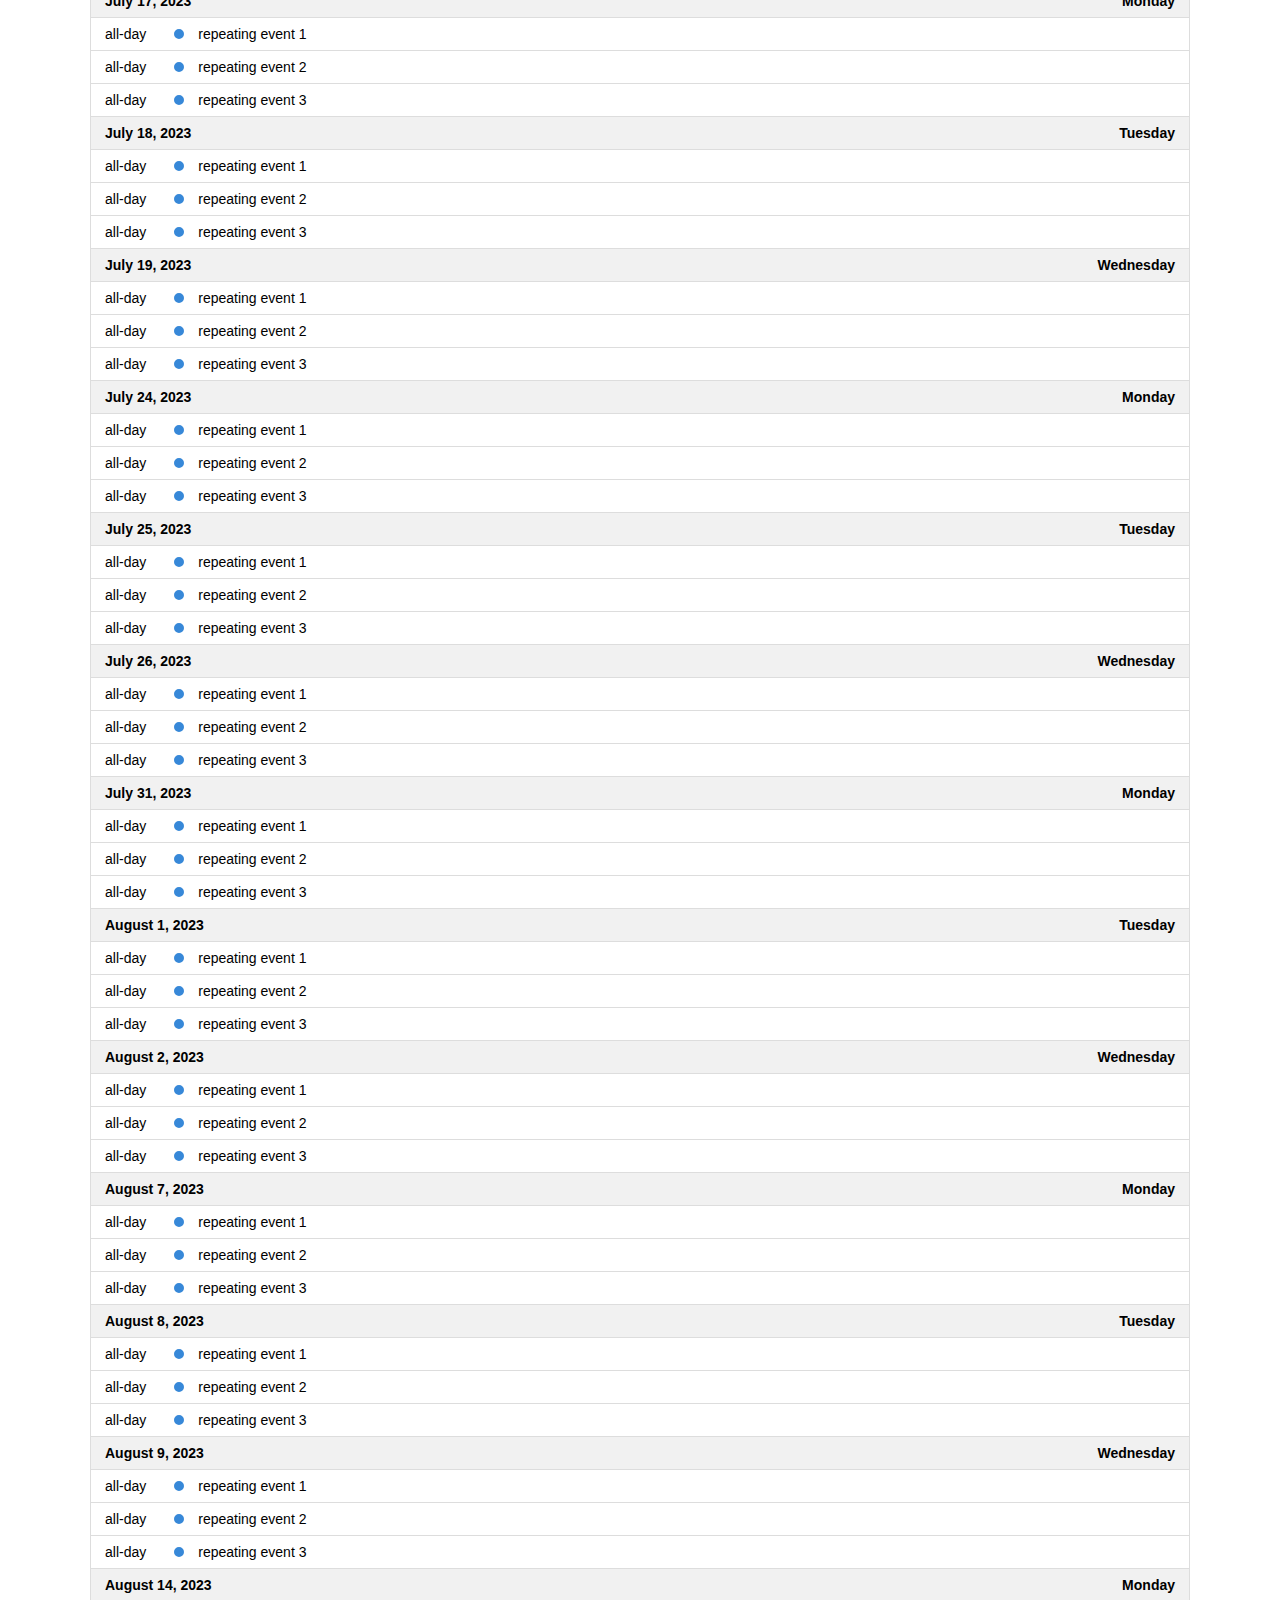
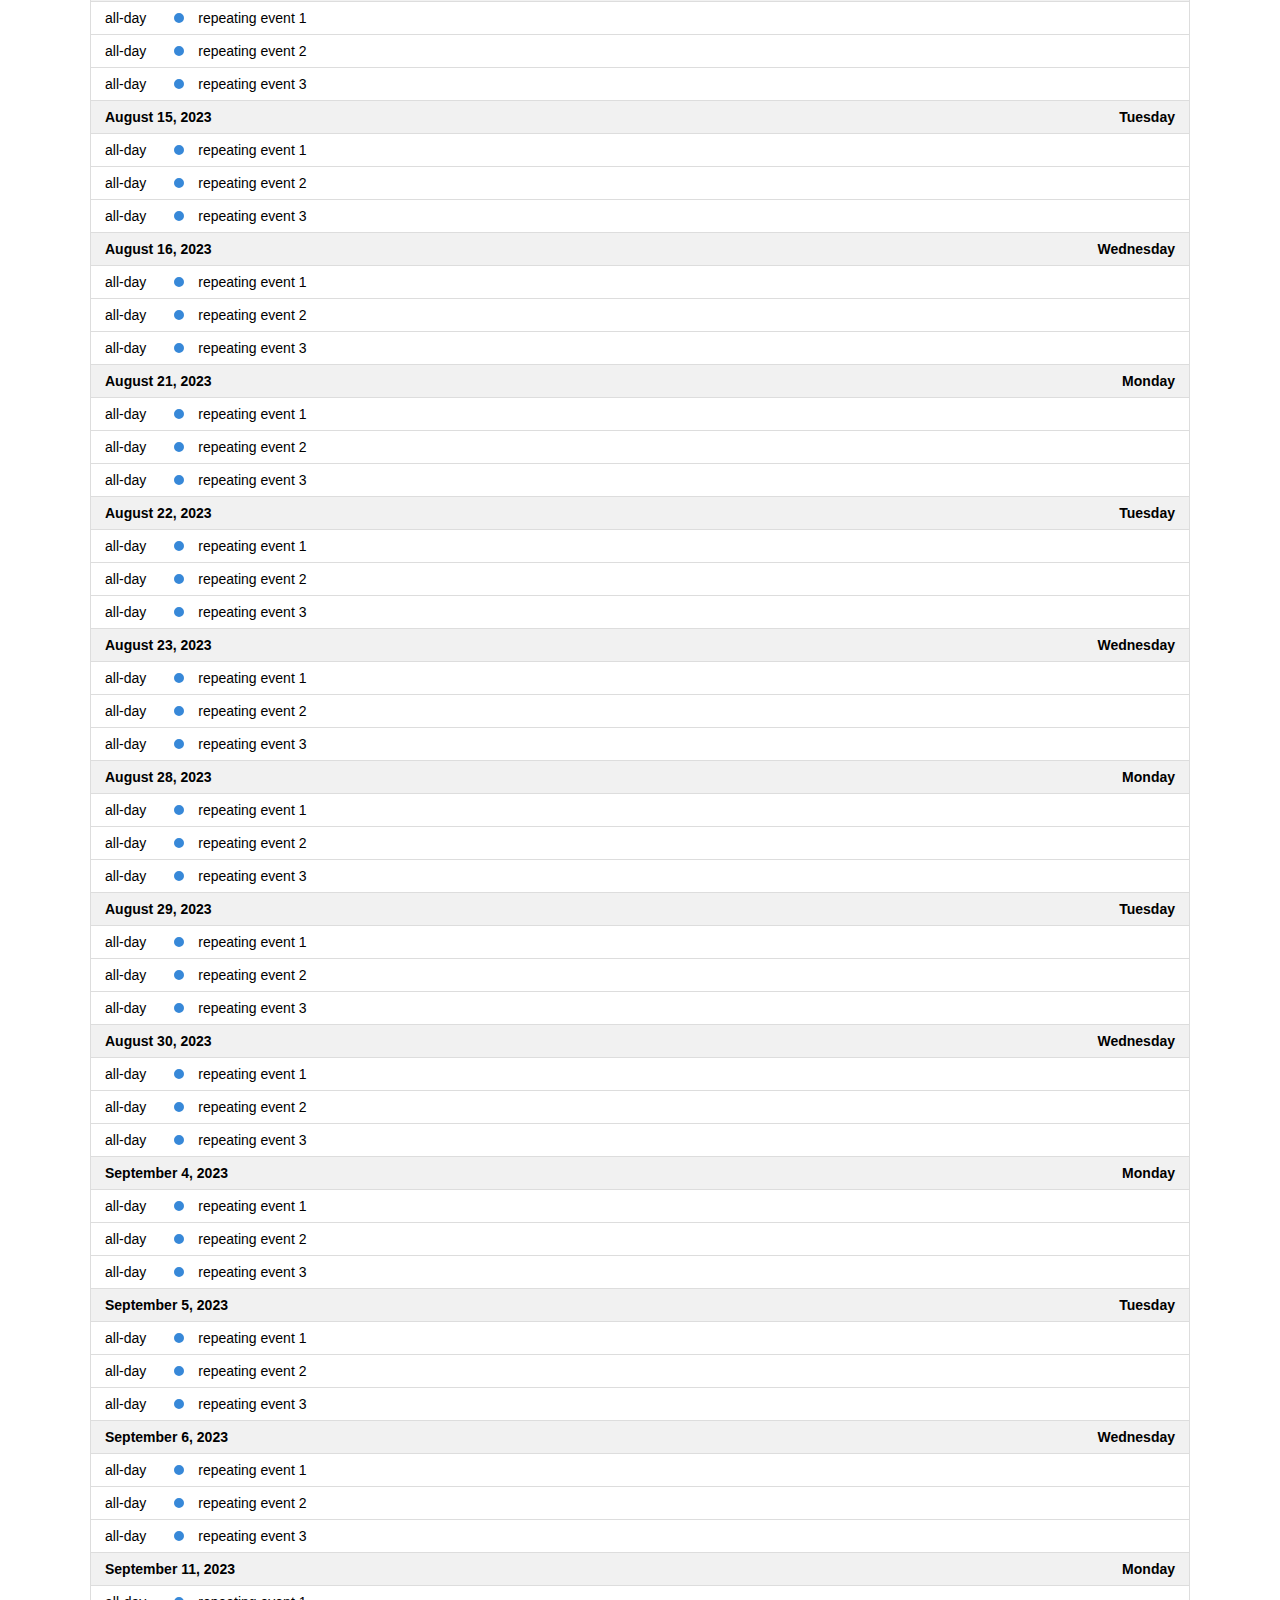
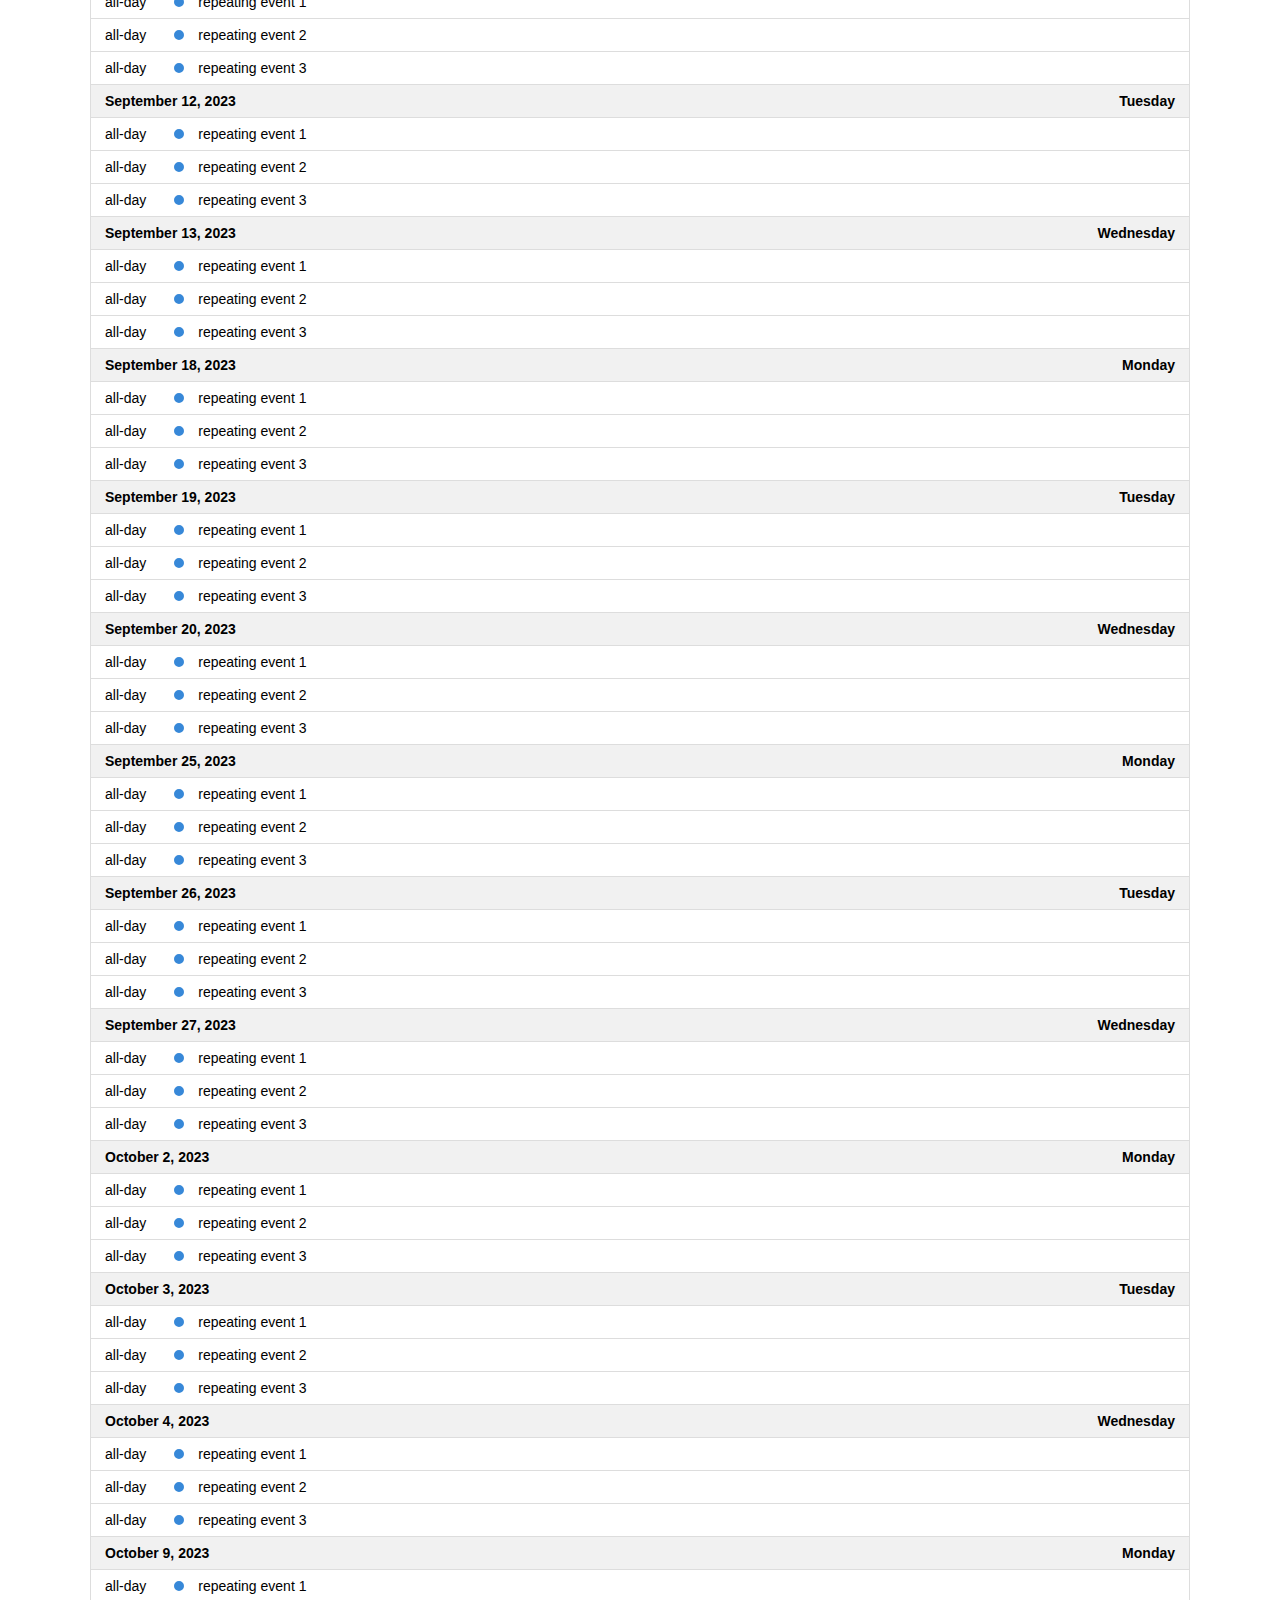
<file: journal/journal/static/js/fullcalendar-6.1.6/examples/list-sticky-header.html>
<!DOCTYPE html>
<html>
<head>
<meta charset='utf-8' />
<script src='../dist/index.global.js'></script>
<script>

  document.addEventListener('DOMContentLoaded', function() {
    var calendarEl = document.getElementById('calendar');

    var calendar = new FullCalendar.Calendar(calendarEl, {
      height: 'auto',
      // stickyHeaderDates: false, // for disabling

      headerToolbar: {
        left: 'prev,next today',
        center: 'title',
        right: 'listMonth,listYear'
      },

      // customize the button names,
      // otherwise they'd all just say "list"
      views: {
        listMonth: { buttonText: 'list month' },
        listYear: { buttonText: 'list year' }
      },

      initialView: 'listYear',
      initialDate: '2023-01-12',
      navLinks: true, // can click day/week names to navigate views
      editable: true,
      events: [
        {
          title: 'repeating event 1',
          daysOfWeek: [ 1, 2, 3 ],
          duration: '00:30'
        },
        {
          title: 'repeating event 2',
          daysOfWeek: [ 1, 2, 3 ],
          duration: '00:30'
        },
        {
          title: 'repeating event 3',
          daysOfWeek: [ 1, 2, 3 ],
          duration: '00:30'
        }
      ]
    });

    calendar.render();
  });

</script>
<style>

  body {
    margin: 40px 10px;
    padding: 0;
    font-family: Arial, Helvetica Neue, Helvetica, sans-serif;
    font-size: 14px;
  }

  #calendar {
    max-width: 1100px;
    margin: 0 auto;
  }

</style>
</head>
<body>

  <div id='calendar'></div>

</body>
</html>
</file>
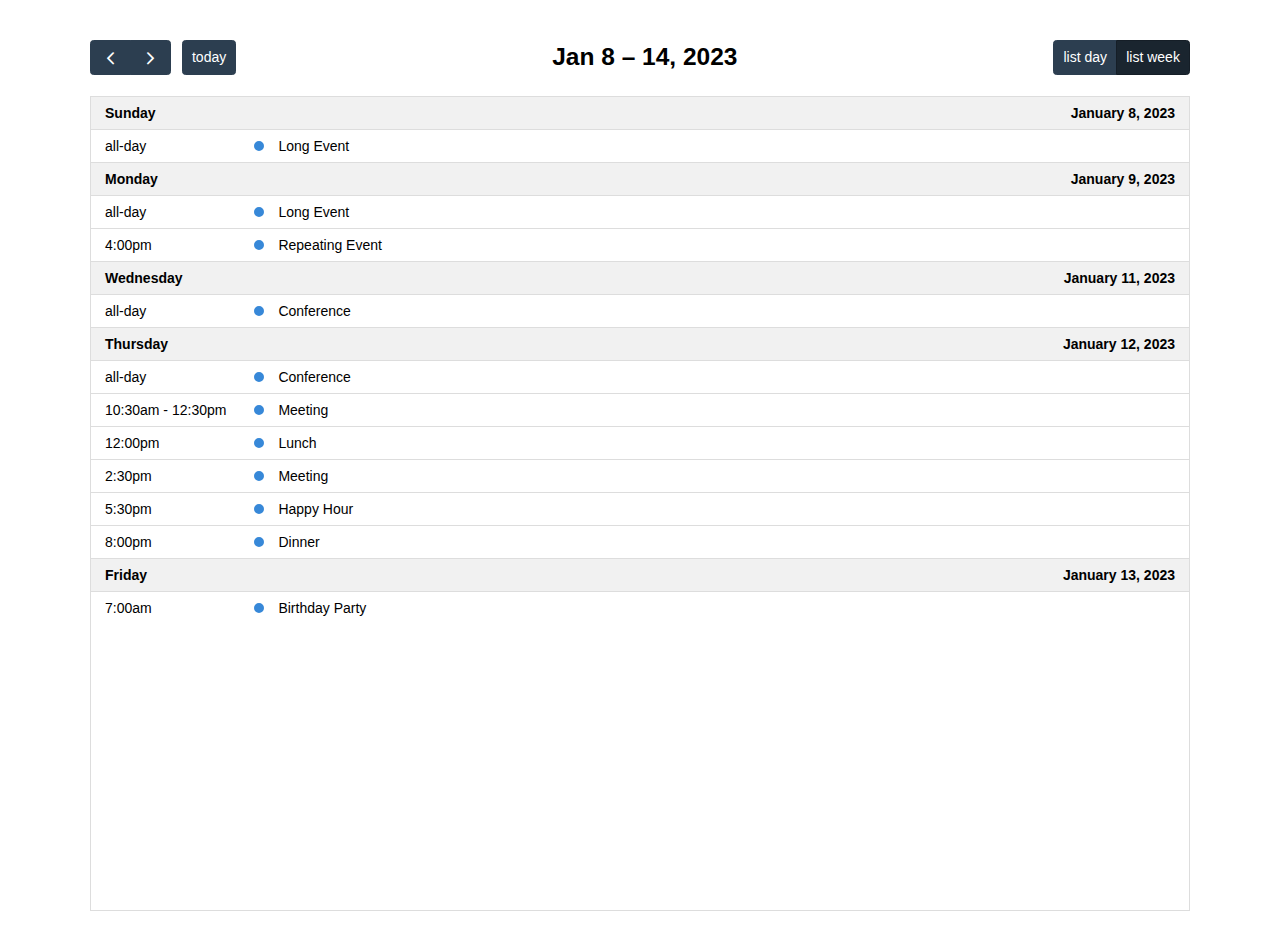
<file: journal/journal/static/js/fullcalendar-6.1.6/examples/list-views.html>
<!DOCTYPE html>
<html>
<head>
<meta charset='utf-8' />
<script src='../dist/index.global.js'></script>
<script>

  document.addEventListener('DOMContentLoaded', function() {
    var calendarEl = document.getElementById('calendar');

    var calendar = new FullCalendar.Calendar(calendarEl, {

      headerToolbar: {
        left: 'prev,next today',
        center: 'title',
        right: 'listDay,listWeek'
      },

      // customize the button names,
      // otherwise they'd all just say "list"
      views: {
        listDay: { buttonText: 'list day' },
        listWeek: { buttonText: 'list week' }
      },

      initialView: 'listWeek',
      initialDate: '2023-01-12',
      navLinks: true, // can click day/week names to navigate views
      editable: true,
      dayMaxEvents: true, // allow "more" link when too many events
      events: [
        {
          title: 'All Day Event',
          start: '2023-01-01'
        },
        {
          title: 'Long Event',
          start: '2023-01-07',
          end: '2023-01-10'
        },
        {
          groupId: 999,
          title: 'Repeating Event',
          start: '2023-01-09T16:00:00'
        },
        {
          groupId: 999,
          title: 'Repeating Event',
          start: '2023-01-16T16:00:00'
        },
        {
          title: 'Conference',
          start: '2023-01-11',
          end: '2023-01-13'
        },
        {
          title: 'Meeting',
          start: '2023-01-12T10:30:00',
          end: '2023-01-12T12:30:00'
        },
        {
          title: 'Lunch',
          start: '2023-01-12T12:00:00'
        },
        {
          title: 'Meeting',
          start: '2023-01-12T14:30:00'
        },
        {
          title: 'Happy Hour',
          start: '2023-01-12T17:30:00'
        },
        {
          title: 'Dinner',
          start: '2023-01-12T20:00:00'
        },
        {
          title: 'Birthday Party',
          start: '2023-01-13T07:00:00'
        },
        {
          title: 'Click for Google',
          url: 'http://google.com/',
          start: '2023-01-28'
        }
      ]
    });

    calendar.render();
  });

</script>
<style>

  body {
    margin: 40px 10px;
    padding: 0;
    font-family: Arial, Helvetica Neue, Helvetica, sans-serif;
    font-size: 14px;
  }

  #calendar {
    max-width: 1100px;
    margin: 0 auto;
  }

</style>
</head>
<body>

  <div id='calendar'></div>

</body>
</html>
</file>
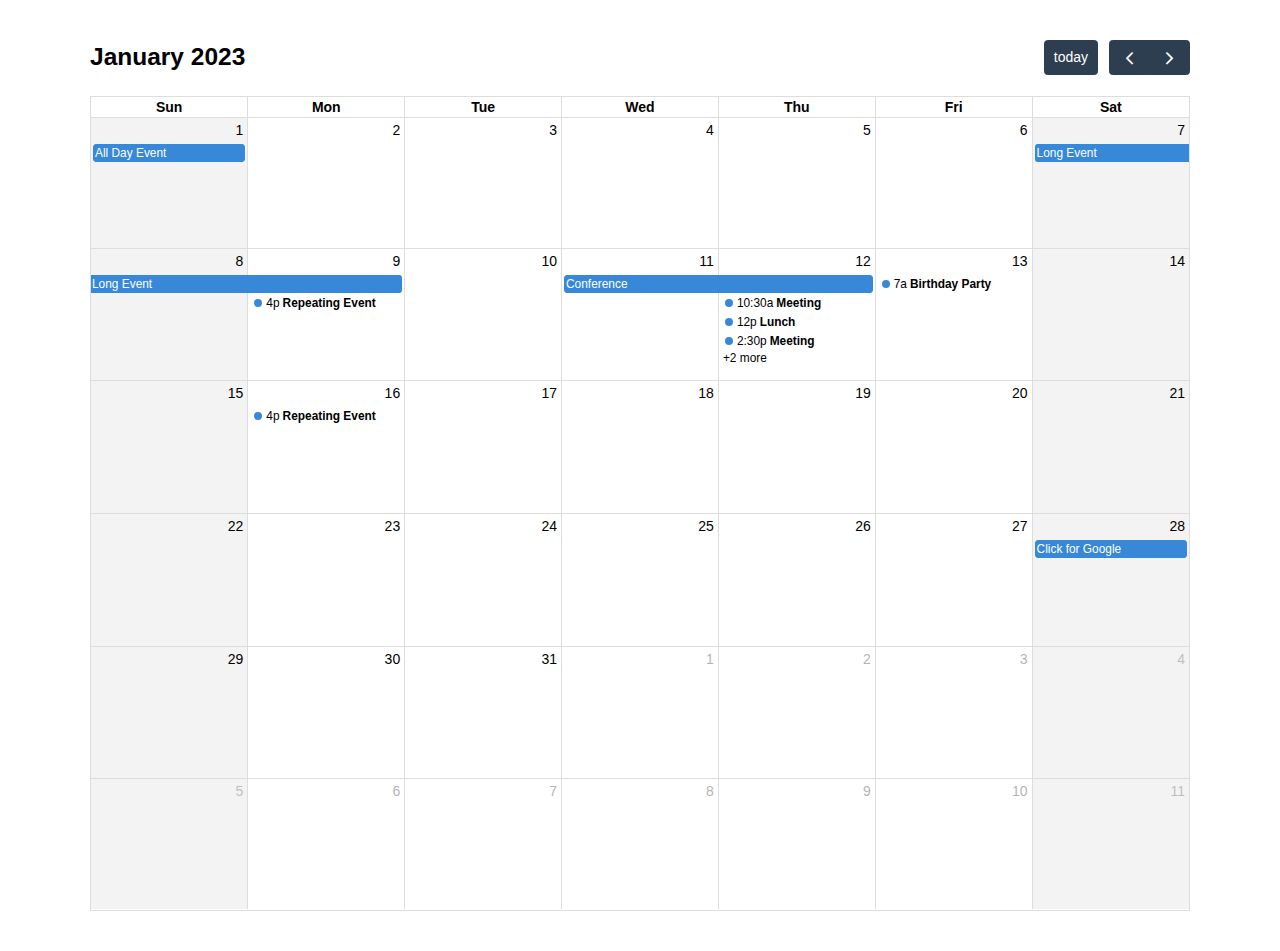
<file: journal/journal/static/js/fullcalendar-6.1.6/examples/month-view.html>
<!DOCTYPE html>
<html>
<head>
<meta charset='utf-8' />
<script src='../dist/index.global.js'></script>
<script>

  document.addEventListener('DOMContentLoaded', function() {
    var calendarEl = document.getElementById('calendar');

    var calendar = new FullCalendar.Calendar(calendarEl, {
      initialDate: '2023-01-12',
      editable: true,
      selectable: true,
      businessHours: true,
      dayMaxEvents: true, // allow "more" link when too many events
      events: [
        {
          title: 'All Day Event',
          start: '2023-01-01'
        },
        {
          title: 'Long Event',
          start: '2023-01-07',
          end: '2023-01-10'
        },
        {
          groupId: 999,
          title: 'Repeating Event',
          start: '2023-01-09T16:00:00'
        },
        {
          groupId: 999,
          title: 'Repeating Event',
          start: '2023-01-16T16:00:00'
        },
        {
          title: 'Conference',
          start: '2023-01-11',
          end: '2023-01-13'
        },
        {
          title: 'Meeting',
          start: '2023-01-12T10:30:00',
          end: '2023-01-12T12:30:00'
        },
        {
          title: 'Lunch',
          start: '2023-01-12T12:00:00'
        },
        {
          title: 'Meeting',
          start: '2023-01-12T14:30:00'
        },
        {
          title: 'Happy Hour',
          start: '2023-01-12T17:30:00'
        },
        {
          title: 'Dinner',
          start: '2023-01-12T20:00:00'
        },
        {
          title: 'Birthday Party',
          start: '2023-01-13T07:00:00'
        },
        {
          title: 'Click for Google',
          url: 'http://google.com/',
          start: '2023-01-28'
        }
      ]
    });

    calendar.render();
  });

</script>
<style>

  body {
    margin: 40px 10px;
    padding: 0;
    font-family: Arial, Helvetica Neue, Helvetica, sans-serif;
    font-size: 14px;
  }

  #calendar {
    max-width: 1100px;
    margin: 0 auto;
  }

</style>
</head>
<body>

  <div id='calendar'></div>

</body>
</html>
</file>
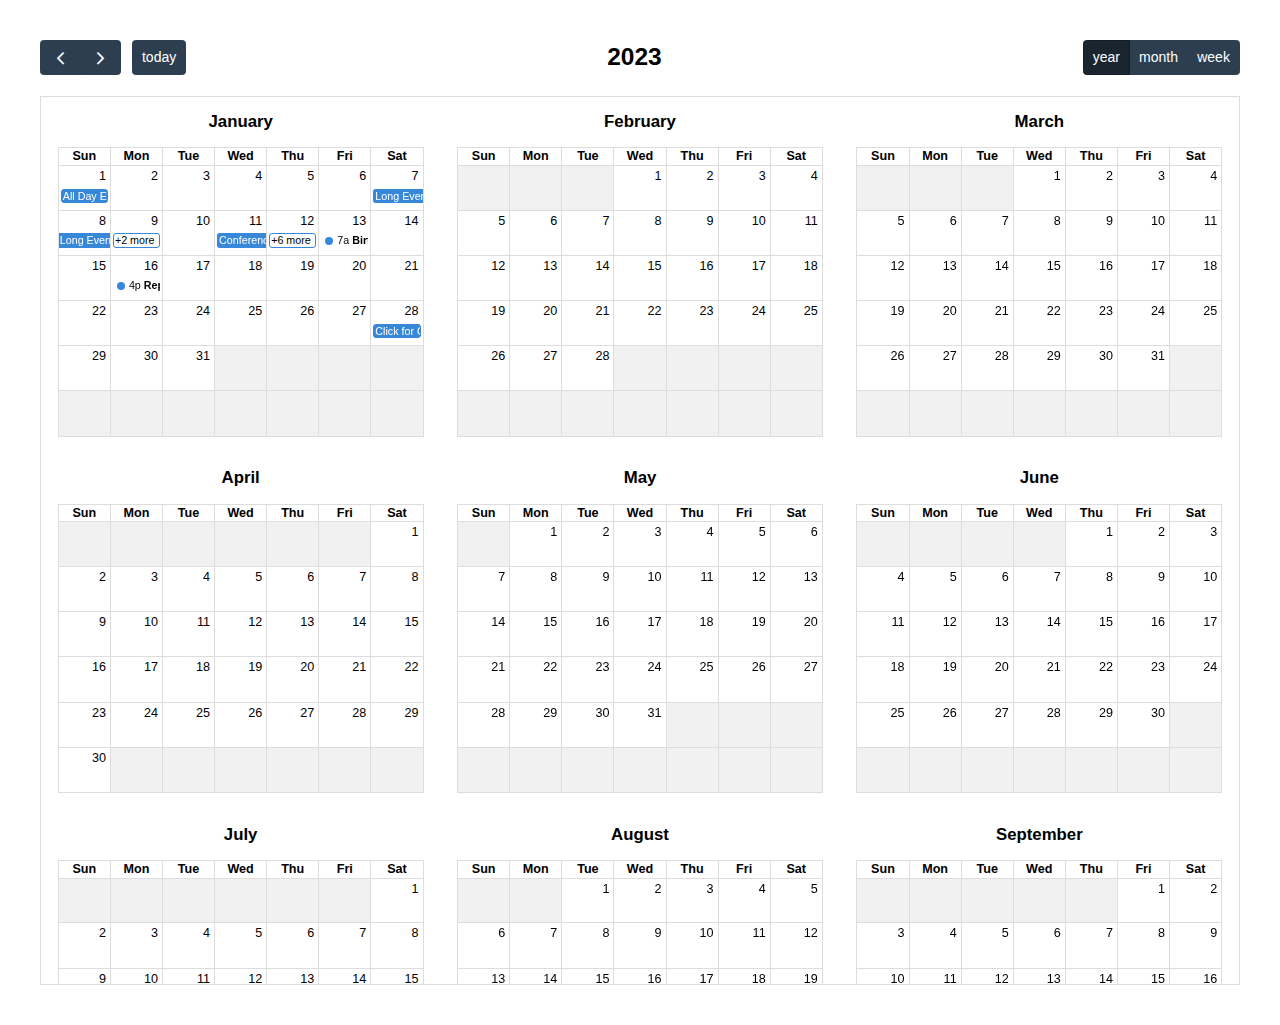
<file: journal/journal/static/js/fullcalendar-6.1.6/examples/multimonth-view.html>
<!DOCTYPE html>
<html>
<head>
<meta charset='utf-8' />
<script src='../dist/index.global.js'></script>
<script>

  document.addEventListener('DOMContentLoaded', function() {
    var calendarEl = document.getElementById('calendar');

    var calendar = new FullCalendar.Calendar(calendarEl, {
      headerToolbar: {
        left: 'prev,next today',
        center: 'title',
        right: 'multiMonthYear,dayGridMonth,timeGridWeek'
      },
      initialView: 'multiMonthYear',
      initialDate: '2023-01-12',
      editable: true,
      selectable: true,
      dayMaxEvents: true, // allow "more" link when too many events
      // multiMonthMaxColumns: 1, // guarantee single column
      // showNonCurrentDates: true,
      // fixedWeekCount: false,
      // businessHours: true,
      // weekends: false,
      events: [
        {
          title: 'All Day Event',
          start: '2023-01-01'
        },
        {
          title: 'Long Event',
          start: '2023-01-07',
          end: '2023-01-10'
        },
        {
          groupId: 999,
          title: 'Repeating Event',
          start: '2023-01-09T16:00:00'
        },
        {
          groupId: 999,
          title: 'Repeating Event',
          start: '2023-01-16T16:00:00'
        },
        {
          title: 'Conference',
          start: '2023-01-11',
          end: '2023-01-13'
        },
        {
          title: 'Meeting',
          start: '2023-01-12T10:30:00',
          end: '2023-01-12T12:30:00'
        },
        {
          title: 'Lunch',
          start: '2023-01-12T12:00:00'
        },
        {
          title: 'Meeting',
          start: '2023-01-12T14:30:00'
        },
        {
          title: 'Happy Hour',
          start: '2023-01-12T17:30:00'
        },
        {
          title: 'Dinner',
          start: '2023-01-12T20:00:00'
        },
        {
          title: 'Birthday Party',
          start: '2023-01-13T07:00:00'
        },
        {
          title: 'Click for Google',
          url: 'http://google.com/',
          start: '2023-01-28'
        }
      ]
    });

    calendar.render();
  });

</script>
<style>

  body {
    margin: 40px 10px;
    padding: 0;
    font-family: Arial, Helvetica Neue, Helvetica, sans-serif;
    font-size: 14px;
  }

  #calendar {
    max-width: 1200px;
    margin: 0 auto;
  }

</style>
</head>
<body>

  <div id='calendar'></div>

</body>
</html>
</file>
